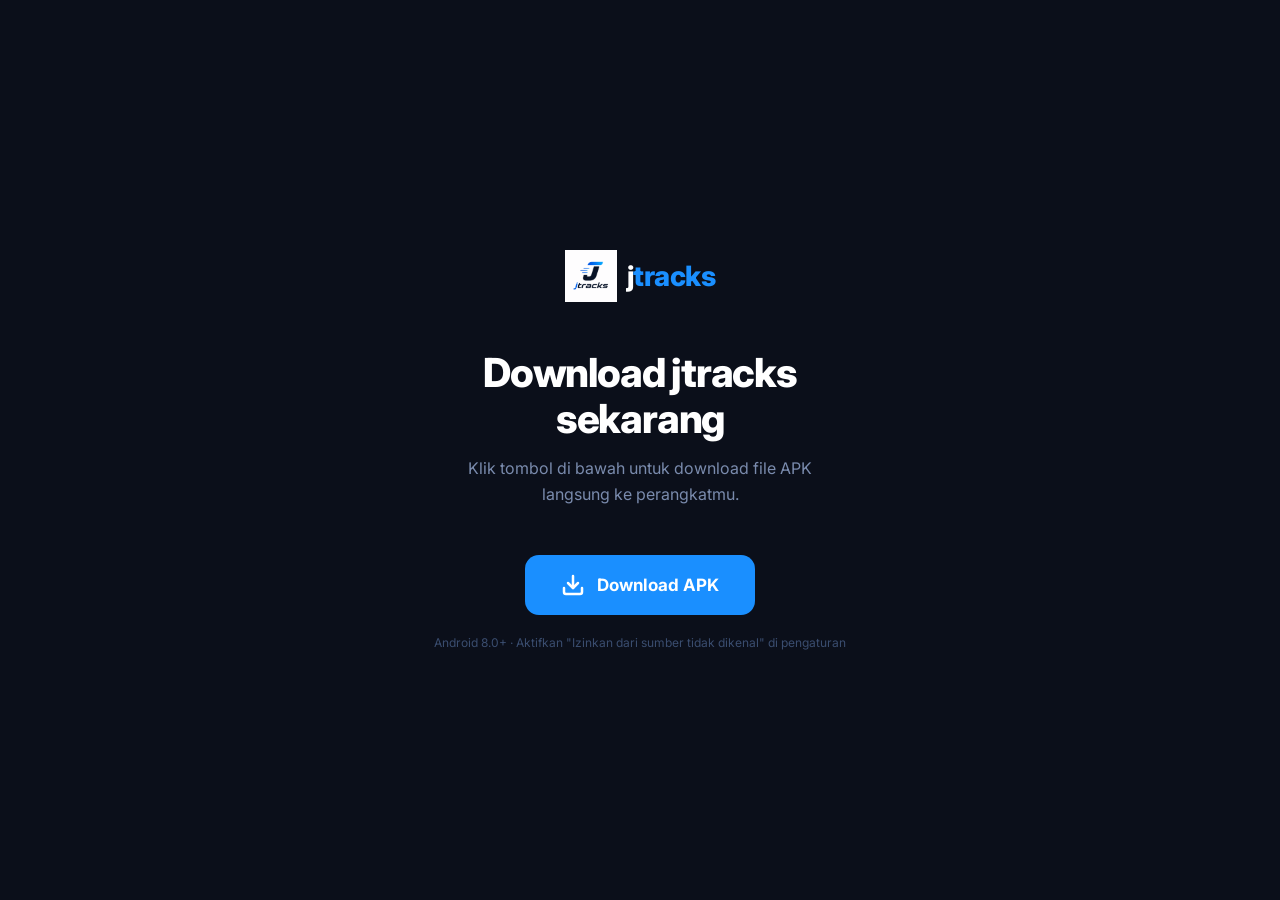
<file: apps/index.html>
<!DOCTYPE html>
<html lang="id">
<head>
  <meta charset="UTF-8" />
  <meta name="viewport" content="width=device-width, initial-scale=1.0"/>
  <title>jtracks – Download App</title>
  <link href="https://fonts.googleapis.com/css2?family=Inter:wght@400;600;700;800&display=swap" rel="stylesheet"/>
  <style>
    * { margin: 0; padding: 0; box-sizing: border-box; }

    body {
      font-family: 'Inter', sans-serif;
      background: #0B0F1A;
      color: #fff;
      min-height: 100vh;
      display: flex;
      flex-direction: column;
      align-items: center;
      justify-content: center;
      padding: 40px 20px;
    }

    .logo {
      display: flex;
      align-items: center;
      gap: 10px;
      margin-bottom: 48px;
    }

    .logo img {
      width: 52px;
      height: 52px;
      object-fit: contain;
    }

    .logo-text {
      font-size: 28px;
      font-weight: 800;
      color: #fff;
      letter-spacing: -0.02em;
    }

    .logo-text span {
      color: #1A8FFF;
    }

    h1 {
      font-size: 40px;
      font-weight: 800;
      text-align: center;
      line-height: 1.15;
      letter-spacing: -0.03em;
      margin-bottom: 14px;
      max-width: 520px;
    }

    p.sub {
      font-size: 16px;
      color: #7A8BAD;
      text-align: center;
      margin-bottom: 48px;
      line-height: 1.6;
      max-width: 400px;
    }

    .btn {
      display: inline-flex;
      align-items: center;
      gap: 12px;
      padding: 18px 36px;
      border-radius: 14px;
      text-decoration: none;
      background: #1A8FFF;
      color: #fff;
      font-size: 17px;
      font-weight: 700;
      cursor: pointer;
      transition: transform 0.15s ease, background 0.15s ease;
    }

    .btn:hover {
      transform: translateY(-3px);
      background: #0A7AE8;
    }

    .btn svg {
      width: 24px;
      height: 24px;
      flex-shrink: 0;
    }

    .note {
      margin-top: 20px;
      font-size: 12px;
      color: #3A4D6F;
      text-align: center;
    }

    @media (max-width: 480px) {
      h1 { font-size: 28px; }
      .btn { width: 100%; justify-content: center; }
    }
  </style>
</head>
<body>

  <div class="logo">
    <img src="jtracks.png" alt="jtracks logo" onerror="this.style.display='none'"/>
    <div class="logo-text">j<span>tracks</span></div>
  </div>

  <h1>Download jtracks<br/>sekarang</h1>
  <p class="sub">Klik tombol di bawah untuk download file APK langsung ke perangkatmu.</p>

  <!-- Ganti href dengan link APK kamu -->
  <a href="jtracks.apk" download class="btn">
    <svg viewBox="0 0 24 24" fill="none" stroke="currentColor" stroke-width="2.5" stroke-linecap="round" stroke-linejoin="round">
      <path d="M21 15v4a2 2 0 0 1-2 2H5a2 2 0 0 1-2-2v-4"/>
      <polyline points="7 10 12 15 17 10"/>
      <line x1="12" y1="15" x2="12" y2="3"/>
    </svg>
    Download APK
  </a>

  <p class="note">Android 8.0+ · Aktifkan "Izinkan dari sumber tidak dikenal" di pengaturan</p>

</body>
</html>
</file>
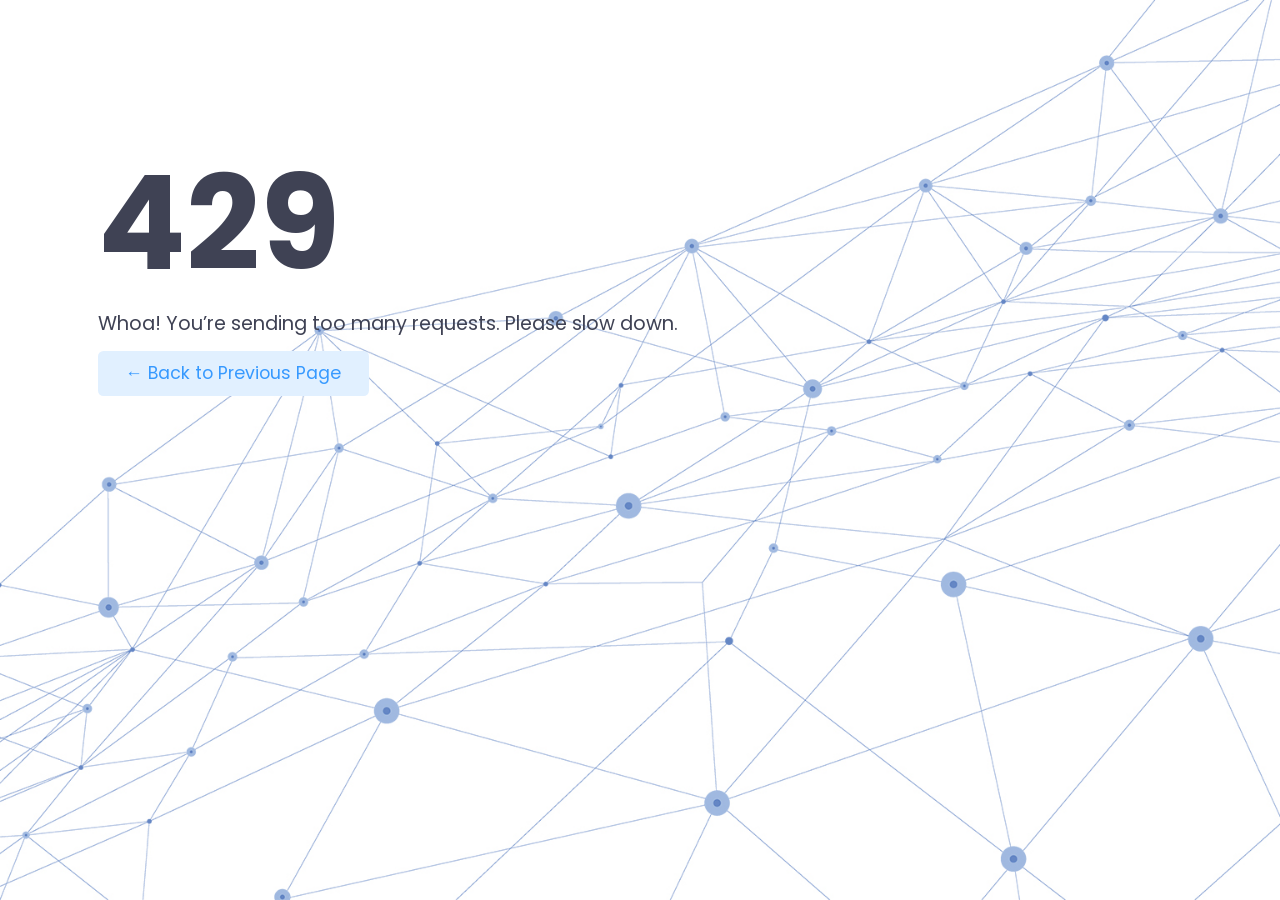
<file: error/429.html>
<!DOCTYPE html>
<html lang="en" >
    <!--begin::Head-->
    <head><base href="../../../">
                <meta charset="utf-8"/>
        <title>CMS JABBAR23 </title>
        <meta name="description" content=""/>
        <meta name="viewport" content="width=device-width, initial-scale=1, shrink-to-fit=no"/>

        <!--begin::Fonts-->
        <link rel="stylesheet" href="https://fonts.googleapis.com/css?family=Poppins:300,400,500,600,700"/>        <!--end::Fonts-->



        <!--begin::Global Theme Styles(used by all pages)-->
                    <link href="../assets/plugins/global/plugins.bundle.css" rel="stylesheet" type="text/css"/>
                    <link href="../assets/plugins/custom/prismjs/prismjs.bundle.css" rel="stylesheet" type="text/css"/>
                    <link href="../assets/css/style.bundle.css" rel="stylesheet" type="text/css"/>
                <!--end::Global Theme Styles-->

        <!--begin::Layout Themes(used by all pages)-->

<link href="../assets/css/themes/layout/header/base/light.css" rel="stylesheet" type="text/css"/>
<link href="../assets/css/themes/layout/header/menu/light.css" rel="stylesheet" type="text/css"/>
<link href="../assets/css/themes/layout/brand/dark.css" rel="stylesheet" type="text/css"/>
<link href="../assets/css/themes/layout/aside/dark.css" rel="stylesheet" type="text/css"/>        <!--end::Layout Themes-->

    <link rel="shortcut icon" href="../assets/media/favicon.ico" />
            </head>
    <!--end::Head-->

    <!--begin::Body-->
    <body  id="kt_body"  class="header-fixed header-mobile-fixed subheader-enabled subheader-fixed aside-enabled aside-fixed aside-minimize-hoverable page-loading"  >

    	<!--begin::Main-->
	<div class="d-flex flex-column flex-root">
		<!--begin::Error-->
<div class="d-flex flex-row-fluid flex-column bgi-size-cover bgi-position-center bgi-no-repeat p-10 p-sm-30" style="background-image: url(../assets/media/error/bg1.jpg);">
	<!--begin::Content-->
	<h1 class="font-weight-boldest text-dark-75 mt-15" style="font-size: 10rem">429</h1>
	<p class="font-size-h3 font-weight-normal">
		Whoa! You’re sending too many requests. Please slow down.
	</p>
	<!--end::Content-->
    <a href="javascript:history.back()" class="font-size-h4 btn btn-light-primary w-25">
  ← Back to Previous Page
</a>
</div>
<!--end::Error-->
	</div>
<!--end::Main-->


        <script>var HOST_URL = "https://preview.keenthemes.com/metronic/theme/html/tools/preview";</script>
        <!--begin::Global Config(global config for global JS scripts)-->
        <script>
            var KTAppSettings = {
    "breakpoints": {
        "sm": 576,
        "md": 768,
        "lg": 992,
        "xl": 1200,
        "xxl": 1400
    },
    "colors": {
        "theme": {
            "base": {
                "white": "#ffffff",
                "primary": "#3699FF",
                "secondary": "#E5EAEE",
                "success": "#1BC5BD",
                "info": "#8950FC",
                "warning": "#FFA800",
                "danger": "#F64E60",
                "light": "#E4E6EF",
                "dark": "#181C32"
            },
            "light": {
                "white": "#ffffff",
                "primary": "#E1F0FF",
                "secondary": "#EBEDF3",
                "success": "#C9F7F5",
                "info": "#EEE5FF",
                "warning": "#FFF4DE",
                "danger": "#FFE2E5",
                "light": "#F3F6F9",
                "dark": "#D6D6E0"
            },
            "inverse": {
                "white": "#ffffff",
                "primary": "#ffffff",
                "secondary": "#3F4254",
                "success": "#ffffff",
                "info": "#ffffff",
                "warning": "#ffffff",
                "danger": "#ffffff",
                "light": "#464E5F",
                "dark": "#ffffff"
            }
        },
        "gray": {
            "gray-100": "#F3F6F9",
            "gray-200": "#EBEDF3",
            "gray-300": "#E4E6EF",
            "gray-400": "#D1D3E0",
            "gray-500": "#B5B5C3",
            "gray-600": "#7E8299",
            "gray-700": "#5E6278",
            "gray-800": "#3F4254",
            "gray-900": "#181C32"
        }
    },
    "font-family": "Poppins"
};
        </script>
        <!--end::Global Config-->

    	<!--begin::Global Theme Bundle(used by all pages)-->
    	    	   <script src="../assets/plugins/global/plugins.bundle.js"></script>
		    	   <script src="../assets/plugins/custom/prismjs/prismjs.bundle.js"></script>
		    	   <script src="../assets/js/scripts.bundle.js"></script>
				<!--end::Global Theme Bundle-->


            </body>
    <!--end::Body-->
</html>
</file>
<file: assets/plugins/custom/prismjs/prismjs.bundle.css>
/**
 * prism.js default theme for JavaScript, CSS and HTML
 * Based on dabblet (http://dabblet.com)
 * @author Lea Verou
 */
code[class*="language-"],
pre[class*="language-"] {
  color: black;
  background: none;
  text-shadow: 0 1px white;
  font-family: Consolas, Monaco, 'Andale Mono', 'Ubuntu Mono', monospace;
  font-size: 1em;
  text-align: left;
  white-space: pre;
  word-spacing: normal;
  word-break: normal;
  word-wrap: normal;
  line-height: 1.5;
  -moz-tab-size: 4;
  -o-tab-size: 4;
  tab-size: 4;
  -webkit-hyphens: none;
  -ms-hyphens: none;
  hyphens: none; }

pre[class*="language-"]::-moz-selection, pre[class*="language-"] ::-moz-selection,
code[class*="language-"]::-moz-selection, code[class*="language-"] ::-moz-selection {
  text-shadow: none;
  background: #b3d4fc; }

pre[class*="language-"]::-moz-selection, pre[class*="language-"] ::-moz-selection, code[class*="language-"]::-moz-selection, code[class*="language-"] ::-moz-selection {
  text-shadow: none;
  background: #b3d4fc; }

pre[class*="language-"]::selection, pre[class*="language-"] ::selection,
code[class*="language-"]::selection, code[class*="language-"] ::selection {
  text-shadow: none;
  background: #b3d4fc; }

@media print {
  code[class*="language-"],
  pre[class*="language-"] {
    text-shadow: none; } }

/* Code blocks */
pre[class*="language-"] {
  padding: 1em;
  margin: .5em 0;
  overflow: auto; }

:not(pre) > code[class*="language-"],
pre[class*="language-"] {
  background: #f5f2f0; }

/* Inline code */
:not(pre) > code[class*="language-"] {
  padding: .1em;
  border-radius: .3em;
  white-space: normal; }

.token.comment,
.token.prolog,
.token.doctype,
.token.cdata {
  color: slategray; }

.token.punctuation {
  color: #999; }

.token.namespace {
  opacity: .7; }

.token.property,
.token.tag,
.token.boolean,
.token.number,
.token.constant,
.token.symbol,
.token.deleted {
  color: #905; }

.token.selector,
.token.attr-name,
.token.string,
.token.char,
.token.builtin,
.token.inserted {
  color: #690; }

.token.operator,
.token.entity,
.token.url,
.language-css .token.string,
.style .token.string {
  color: #9a6e3a;
  background: rgba(255, 255, 255, 0.5); }

.token.atrule,
.token.attr-value,
.token.keyword {
  color: #07a; }

.token.function,
.token.class-name {
  color: #DD4A68; }

.token.regex,
.token.important,
.token.variable {
  color: #e90; }

.token.important,
.token.bold {
  font-weight: bold; }

.token.italic {
  font-style: italic; }

.token.entity {
  cursor: help; }
</file>
<file: assets/css/themes/layout/header/base/light.css>
@media (min-width: 992px) {
  .header {
    background-color: #ffffff; }
    .header-fixed .header {
      -webkit-box-shadow: 0px 0px 40px 0px rgba(82, 63, 105, 0.1);
      box-shadow: 0px 0px 40px 0px rgba(82, 63, 105, 0.1); }
    .header .header-menu .menu-nav > .menu-item > .menu-link {
      border-radius: 4px; }
      .header .header-menu .menu-nav > .menu-item > .menu-link .menu-text {
        color: #6c7293;
        font-weight: 500; }
      .header .header-menu .menu-nav > .menu-item > .menu-link .menu-arrow {
        color: #6c7293; }
      .header .header-menu .menu-nav > .menu-item > .menu-link .menu-icon {
        color: #6c7293; }
      .header .header-menu .menu-nav > .menu-item > .menu-link svg g [fill] {
        -webkit-transition: fill 0.3s ease;
        transition: fill 0.3s ease;
        fill: #6c7293; }
      .header .header-menu .menu-nav > .menu-item > .menu-link svg:hover g [fill] {
        -webkit-transition: fill 0.3s ease;
        transition: fill 0.3s ease; }
    .header .header-menu .menu-nav > .menu-item.menu-item-here > .menu-link, .header .header-menu .menu-nav > .menu-item.menu-item-active > .menu-link {
      background-color: rgba(77, 89, 149, 0.06); }
      .header .header-menu .menu-nav > .menu-item.menu-item-here > .menu-link .menu-text, .header .header-menu .menu-nav > .menu-item.menu-item-active > .menu-link .menu-text {
        color: #3699FF; }
      .header .header-menu .menu-nav > .menu-item.menu-item-here > .menu-link .menu-arrow, .header .header-menu .menu-nav > .menu-item.menu-item-active > .menu-link .menu-arrow {
        color: #3699FF; }
      .header .header-menu .menu-nav > .menu-item.menu-item-here > .menu-link .menu-icon, .header .header-menu .menu-nav > .menu-item.menu-item-active > .menu-link .menu-icon {
        color: #3699FF; }
      .header .header-menu .menu-nav > .menu-item.menu-item-here > .menu-link svg g [fill], .header .header-menu .menu-nav > .menu-item.menu-item-active > .menu-link svg g [fill] {
        -webkit-transition: fill 0.3s ease;
        transition: fill 0.3s ease;
        fill: #3699FF; }
      .header .header-menu .menu-nav > .menu-item.menu-item-here > .menu-link svg:hover g [fill], .header .header-menu .menu-nav > .menu-item.menu-item-active > .menu-link svg:hover g [fill] {
        -webkit-transition: fill 0.3s ease;
        transition: fill 0.3s ease; }
    .header .header-menu .menu-nav > .menu-item:hover:not(.menu-item-here):not(.menu-item-active) > .menu-link, .header .header-menu .menu-nav > .menu-item.menu-item-hover:not(.menu-item-here):not(.menu-item-active) > .menu-link {
      background-color: rgba(77, 89, 149, 0.06); }
      .header .header-menu .menu-nav > .menu-item:hover:not(.menu-item-here):not(.menu-item-active) > .menu-link .menu-text, .header .header-menu .menu-nav > .menu-item.menu-item-hover:not(.menu-item-here):not(.menu-item-active) > .menu-link .menu-text {
        color: #3699FF; }
      .header .header-menu .menu-nav > .menu-item:hover:not(.menu-item-here):not(.menu-item-active) > .menu-link .menu-hor-arrow, .header .header-menu .menu-nav > .menu-item.menu-item-hover:not(.menu-item-here):not(.menu-item-active) > .menu-link .menu-hor-arrow {
        color: #3699FF; }
      .header .header-menu .menu-nav > .menu-item:hover:not(.menu-item-here):not(.menu-item-active) > .menu-link .menu-icon, .header .header-menu .menu-nav > .menu-item.menu-item-hover:not(.menu-item-here):not(.menu-item-active) > .menu-link .menu-icon {
        color: #3699FF; }
      .header .header-menu .menu-nav > .menu-item:hover:not(.menu-item-here):not(.menu-item-active) > .menu-link svg g [fill], .header .header-menu .menu-nav > .menu-item.menu-item-hover:not(.menu-item-here):not(.menu-item-active) > .menu-link svg g [fill] {
        -webkit-transition: fill 0.3s ease;
        transition: fill 0.3s ease;
        fill: #3699FF; }
      .header .header-menu .menu-nav > .menu-item:hover:not(.menu-item-here):not(.menu-item-active) > .menu-link svg:hover g [fill], .header .header-menu .menu-nav > .menu-item.menu-item-hover:not(.menu-item-here):not(.menu-item-active) > .menu-link svg:hover g [fill] {
        -webkit-transition: fill 0.3s ease;
        transition: fill 0.3s ease; } }

@media (max-width: 991.98px) {
  .topbar {
    background-color: #ffffff;
    -webkit-box-shadow: none;
    box-shadow: none; }
    .topbar-mobile-on .topbar {
      -webkit-box-shadow: 0px 0px 40px 0px rgba(82, 63, 105, 0.2);
      box-shadow: 0px 0px 40px 0px rgba(82, 63, 105, 0.2);
      border-top: 1px solid #eff0f6; } }
</file>
<file: assets/css/themes/layout/header/menu/light.css>
@media (min-width: 992px) {
  .header-menu .menu-nav > .menu-item > .menu-link {
    background-color: none; }
    .header-menu .menu-nav > .menu-item > .menu-link .menu-icon.svg-icon svg g [fill] {
      -webkit-transition: fill 0.3s ease;
      transition: fill 0.3s ease; }
    .header-menu .menu-nav > .menu-item > .menu-link .menu-icon.svg-icon svg:hover g [fill] {
      -webkit-transition: fill 0.3s ease;
      transition: fill 0.3s ease; }
    .header-menu .menu-nav > .menu-item > .menu-link .menu-bullet.menu-bullet-dot > span {
      background-color: #B5B5C3; }
    .header-menu .menu-nav > .menu-item > .menu-link .menu-bullet.menu-bullet-line > span {
      background-color: #B5B5C3; }
    .header-menu .menu-nav > .menu-item > .menu-link .menu-text {
      color: #3F4254; }
    .header-menu .menu-nav > .menu-item > .menu-link .menu-arrow {
      color: #B5B5C3; }
  .header-menu .menu-nav > .menu-item.menu-item-active > .menu-link {
    background-color: none; }
    .header-menu .menu-nav > .menu-item.menu-item-active > .menu-link .menu-icon.svg-icon svg g [fill] {
      -webkit-transition: fill 0.3s ease;
      transition: fill 0.3s ease; }
    .header-menu .menu-nav > .menu-item.menu-item-active > .menu-link .menu-icon.svg-icon svg:hover g [fill] {
      -webkit-transition: fill 0.3s ease;
      transition: fill 0.3s ease; }
    .header-menu .menu-nav > .menu-item.menu-item-active > .menu-link .menu-bullet.menu-bullet-dot > span {
      background-color: #3699FF; }
    .header-menu .menu-nav > .menu-item.menu-item-active > .menu-link .menu-bullet.menu-bullet-line > span {
      background-color: #3699FF; }
    .header-menu .menu-nav > .menu-item.menu-item-active > .menu-link .menu-text {
      color: #3699FF; }
    .header-menu .menu-nav > .menu-item.menu-item-active > .menu-link > .menu-arrow {
      color: #3699FF; }
  .header-menu .menu-nav > .menu-item.menu-item-here > .menu-link {
    background-color: none; }
    .header-menu .menu-nav > .menu-item.menu-item-here > .menu-link .menu-icon.svg-icon svg g [fill] {
      -webkit-transition: fill 0.3s ease;
      transition: fill 0.3s ease; }
    .header-menu .menu-nav > .menu-item.menu-item-here > .menu-link .menu-icon.svg-icon svg:hover g [fill] {
      -webkit-transition: fill 0.3s ease;
      transition: fill 0.3s ease; }
    .header-menu .menu-nav > .menu-item.menu-item-here > .menu-link .menu-bullet.menu-bullet-dot > span {
      background-color: #3699FF; }
    .header-menu .menu-nav > .menu-item.menu-item-here > .menu-link .menu-bullet.menu-bullet-line > span {
      background-color: #3699FF; }
    .header-menu .menu-nav > .menu-item.menu-item-here > .menu-link .menu-text {
      color: #3699FF; }
    .header-menu .menu-nav > .menu-item.menu-item-here > .menu-link > .menu-arrow {
      color: #3699FF; }
  .header-menu .menu-nav > .menu-item:hover:not(.menu-item-here):not(.menu-item-active) > .menu-link, .header-menu .menu-nav > .menu-item.menu-item-hover:not(.menu-item-here):not(.menu-item-active) > .menu-link {
    background-color: none; }
    .header-menu .menu-nav > .menu-item:hover:not(.menu-item-here):not(.menu-item-active) > .menu-link .menu-icon.svg-icon svg g [fill], .header-menu .menu-nav > .menu-item.menu-item-hover:not(.menu-item-here):not(.menu-item-active) > .menu-link .menu-icon.svg-icon svg g [fill] {
      -webkit-transition: fill 0.3s ease;
      transition: fill 0.3s ease; }
    .header-menu .menu-nav > .menu-item:hover:not(.menu-item-here):not(.menu-item-active) > .menu-link .menu-icon.svg-icon svg:hover g [fill], .header-menu .menu-nav > .menu-item.menu-item-hover:not(.menu-item-here):not(.menu-item-active) > .menu-link .menu-icon.svg-icon svg:hover g [fill] {
      -webkit-transition: fill 0.3s ease;
      transition: fill 0.3s ease; }
    .header-menu .menu-nav > .menu-item:hover:not(.menu-item-here):not(.menu-item-active) > .menu-link .menu-bullet.menu-bullet-dot > span, .header-menu .menu-nav > .menu-item.menu-item-hover:not(.menu-item-here):not(.menu-item-active) > .menu-link .menu-bullet.menu-bullet-dot > span {
      background-color: #3699FF; }
    .header-menu .menu-nav > .menu-item:hover:not(.menu-item-here):not(.menu-item-active) > .menu-link .menu-bullet.menu-bullet-line > span, .header-menu .menu-nav > .menu-item.menu-item-hover:not(.menu-item-here):not(.menu-item-active) > .menu-link .menu-bullet.menu-bullet-line > span {
      background-color: #3699FF; }
    .header-menu .menu-nav > .menu-item:hover:not(.menu-item-here):not(.menu-item-active) > .menu-link .menu-text, .header-menu .menu-nav > .menu-item.menu-item-hover:not(.menu-item-here):not(.menu-item-active) > .menu-link .menu-text {
      color: #3699FF; }
    .header-menu .menu-nav > .menu-item:hover:not(.menu-item-here):not(.menu-item-active) > .menu-link > .menu-arrow, .header-menu .menu-nav > .menu-item.menu-item-hover:not(.menu-item-here):not(.menu-item-active) > .menu-link > .menu-arrow {
      color: #3699FF; }
  .header-menu .menu-nav > .menu-item .menu-submenu {
    background-color: #ffffff;
    -webkit-box-shadow: 0px 15px 50px 0px rgba(82, 63, 105, 0.15);
    box-shadow: 0px 15px 50px 0px rgba(82, 63, 105, 0.15); }
    .header-menu .menu-nav > .menu-item .menu-submenu > .menu-subnav > .menu-item > .menu-link .menu-icon {
      color: #B5B5C3; }
      .header-menu .menu-nav > .menu-item .menu-submenu > .menu-subnav > .menu-item > .menu-link .menu-icon.svg-icon svg g [fill] {
        -webkit-transition: fill 0.3s ease;
        transition: fill 0.3s ease;
        fill: #B5B5C3; }
      .header-menu .menu-nav > .menu-item .menu-submenu > .menu-subnav > .menu-item > .menu-link .menu-icon.svg-icon svg:hover g [fill] {
        -webkit-transition: fill 0.3s ease;
        transition: fill 0.3s ease; }
    .header-menu .menu-nav > .menu-item .menu-submenu > .menu-subnav > .menu-item > .menu-link .menu-bullet.menu-bullet-dot > span {
      background-color: #B5B5C3; }
    .header-menu .menu-nav > .menu-item .menu-submenu > .menu-subnav > .menu-item > .menu-link .menu-bullet.menu-bullet-line > span {
      background-color: #B5B5C3; }
    .header-menu .menu-nav > .menu-item .menu-submenu > .menu-subnav > .menu-item > .menu-link .menu-text {
      color: #3F4254; }
    .header-menu .menu-nav > .menu-item .menu-submenu > .menu-subnav > .menu-item > .menu-link .menu-arrow {
      color: #B5B5C3; }
    .header-menu .menu-nav > .menu-item .menu-submenu > .menu-subnav > .menu-item.menu-item-active > .menu-link {
      background-color: #F3F6F9; }
      .header-menu .menu-nav > .menu-item .menu-submenu > .menu-subnav > .menu-item.menu-item-active > .menu-link .menu-icon {
        color: #3699FF; }
        .header-menu .menu-nav > .menu-item .menu-submenu > .menu-subnav > .menu-item.menu-item-active > .menu-link .menu-icon.svg-icon svg g [fill] {
          -webkit-transition: fill 0.3s ease;
          transition: fill 0.3s ease;
          fill: #3699FF; }
        .header-menu .menu-nav > .menu-item .menu-submenu > .menu-subnav > .menu-item.menu-item-active > .menu-link .menu-icon.svg-icon svg:hover g [fill] {
          -webkit-transition: fill 0.3s ease;
          transition: fill 0.3s ease; }
      .header-menu .menu-nav > .menu-item .menu-submenu > .menu-subnav > .menu-item.menu-item-active > .menu-link .menu-bullet.menu-bullet-dot > span {
        background-color: #3699FF; }
      .header-menu .menu-nav > .menu-item .menu-submenu > .menu-subnav > .menu-item.menu-item-active > .menu-link .menu-bullet.menu-bullet-line > span {
        background-color: #3699FF; }
      .header-menu .menu-nav > .menu-item .menu-submenu > .menu-subnav > .menu-item.menu-item-active > .menu-link .menu-text {
        color: #3699FF; }
      .header-menu .menu-nav > .menu-item .menu-submenu > .menu-subnav > .menu-item.menu-item-active > .menu-link > .menu-arrow {
        color: #3699FF; }
    .header-menu .menu-nav > .menu-item .menu-submenu > .menu-subnav > .menu-item.menu-item-here > .menu-link {
      background-color: #F3F6F9; }
      .header-menu .menu-nav > .menu-item .menu-submenu > .menu-subnav > .menu-item.menu-item-here > .menu-link .menu-icon {
        color: #3699FF; }
        .header-menu .menu-nav > .menu-item .menu-submenu > .menu-subnav > .menu-item.menu-item-here > .menu-link .menu-icon.svg-icon svg g [fill] {
          -webkit-transition: fill 0.3s ease;
          transition: fill 0.3s ease;
          fill: #3699FF; }
        .header-menu .menu-nav > .menu-item .menu-submenu > .menu-subnav > .menu-item.menu-item-here > .menu-link .menu-icon.svg-icon svg:hover g [fill] {
          -webkit-transition: fill 0.3s ease;
          transition: fill 0.3s ease; }
      .header-menu .menu-nav > .menu-item .menu-submenu > .menu-subnav > .menu-item.menu-item-here > .menu-link .menu-bullet.menu-bullet-dot > span {
        background-color: #3699FF; }
      .header-menu .menu-nav > .menu-item .menu-submenu > .menu-subnav > .menu-item.menu-item-here > .menu-link .menu-bullet.menu-bullet-line > span {
        background-color: #3699FF; }
      .header-menu .menu-nav > .menu-item .menu-submenu > .menu-subnav > .menu-item.menu-item-here > .menu-link .menu-text {
        color: #3699FF; }
      .header-menu .menu-nav > .menu-item .menu-submenu > .menu-subnav > .menu-item.menu-item-here > .menu-link > .menu-arrow {
        color: #3699FF; }
    .header-menu .menu-nav > .menu-item .menu-submenu > .menu-subnav > .menu-item:hover:not(.menu-item-here):not(.menu-item-active) > .menu-link, .header-menu .menu-nav > .menu-item .menu-submenu > .menu-subnav > .menu-item.menu-item-hover:not(.menu-item-here):not(.menu-item-active) > .menu-link {
      background-color: #F3F6F9; }
      .header-menu .menu-nav > .menu-item .menu-submenu > .menu-subnav > .menu-item:hover:not(.menu-item-here):not(.menu-item-active) > .menu-link .menu-icon, .header-menu .menu-nav > .menu-item .menu-submenu > .menu-subnav > .menu-item.menu-item-hover:not(.menu-item-here):not(.menu-item-active) > .menu-link .menu-icon {
        color: #3699FF; }
        .header-menu .menu-nav > .menu-item .menu-submenu > .menu-subnav > .menu-item:hover:not(.menu-item-here):not(.menu-item-active) > .menu-link .menu-icon.svg-icon svg g [fill], .header-menu .menu-nav > .menu-item .menu-submenu > .menu-subnav > .menu-item.menu-item-hover:not(.menu-item-here):not(.menu-item-active) > .menu-link .menu-icon.svg-icon svg g [fill] {
          -webkit-transition: fill 0.3s ease;
          transition: fill 0.3s ease;
          fill: #3699FF; }
        .header-menu .menu-nav > .menu-item .menu-submenu > .menu-subnav > .menu-item:hover:not(.menu-item-here):not(.menu-item-active) > .menu-link .menu-icon.svg-icon svg:hover g [fill], .header-menu .menu-nav > .menu-item .menu-submenu > .menu-subnav > .menu-item.menu-item-hover:not(.menu-item-here):not(.menu-item-active) > .menu-link .menu-icon.svg-icon svg:hover g [fill] {
          -webkit-transition: fill 0.3s ease;
          transition: fill 0.3s ease; }
      .header-menu .menu-nav > .menu-item .menu-submenu > .menu-subnav > .menu-item:hover:not(.menu-item-here):not(.menu-item-active) > .menu-link .menu-bullet.menu-bullet-dot > span, .header-menu .menu-nav > .menu-item .menu-submenu > .menu-subnav > .menu-item.menu-item-hover:not(.menu-item-here):not(.menu-item-active) > .menu-link .menu-bullet.menu-bullet-dot > span {
        background-color: #3699FF; }
      .header-menu .menu-nav > .menu-item .menu-submenu > .menu-subnav > .menu-item:hover:not(.menu-item-here):not(.menu-item-active) > .menu-link .menu-bullet.menu-bullet-line > span, .header-menu .menu-nav > .menu-item .menu-submenu > .menu-subnav > .menu-item.menu-item-hover:not(.menu-item-here):not(.menu-item-active) > .menu-link .menu-bullet.menu-bullet-line > span {
        background-color: #3699FF; }
      .header-menu .menu-nav > .menu-item .menu-submenu > .menu-subnav > .menu-item:hover:not(.menu-item-here):not(.menu-item-active) > .menu-link .menu-text, .header-menu .menu-nav > .menu-item .menu-submenu > .menu-subnav > .menu-item.menu-item-hover:not(.menu-item-here):not(.menu-item-active) > .menu-link .menu-text {
        color: #3699FF; }
      .header-menu .menu-nav > .menu-item .menu-submenu > .menu-subnav > .menu-item:hover:not(.menu-item-here):not(.menu-item-active) > .menu-link > .menu-arrow, .header-menu .menu-nav > .menu-item .menu-submenu > .menu-subnav > .menu-item.menu-item-hover:not(.menu-item-here):not(.menu-item-active) > .menu-link > .menu-arrow {
        color: #3699FF; }
    .header-menu .menu-nav > .menu-item .menu-submenu > .menu-subnav .menu-content > .menu-item {
      border-right: 1px solid #EBEDF3; }
    .header-menu .menu-nav > .menu-item .menu-submenu > .menu-subnav .menu-content .menu-heading > .menu-text {
      color: #181C32; }
    .header-menu .menu-nav > .menu-item .menu-submenu > .menu-subnav .menu-content .menu-heading > .menu-icon {
      color: #B5B5C3; }
    .header-menu .menu-nav > .menu-item .menu-submenu > .menu-subnav .menu-content .menu-inner > .menu-item > .menu-link .menu-icon {
      color: #B5B5C3; }
      .header-menu .menu-nav > .menu-item .menu-submenu > .menu-subnav .menu-content .menu-inner > .menu-item > .menu-link .menu-icon.svg-icon svg g [fill] {
        -webkit-transition: fill 0.3s ease;
        transition: fill 0.3s ease;
        fill: #B5B5C3; }
      .header-menu .menu-nav > .menu-item .menu-submenu > .menu-subnav .menu-content .menu-inner > .menu-item > .menu-link .menu-icon.svg-icon svg:hover g [fill] {
        -webkit-transition: fill 0.3s ease;
        transition: fill 0.3s ease; }
    .header-menu .menu-nav > .menu-item .menu-submenu > .menu-subnav .menu-content .menu-inner > .menu-item > .menu-link .menu-bullet.menu-bullet-dot > span {
      background-color: #B5B5C3; }
    .header-menu .menu-nav > .menu-item .menu-submenu > .menu-subnav .menu-content .menu-inner > .menu-item > .menu-link .menu-bullet.menu-bullet-line > span {
      background-color: #B5B5C3; }
    .header-menu .menu-nav > .menu-item .menu-submenu > .menu-subnav .menu-content .menu-inner > .menu-item > .menu-link .menu-text {
      color: #3F4254; }
    .header-menu .menu-nav > .menu-item .menu-submenu > .menu-subnav .menu-content .menu-inner > .menu-item > .menu-link .menu-arrow {
      color: #B5B5C3; }
    .header-menu .menu-nav > .menu-item .menu-submenu > .menu-subnav .menu-content .menu-inner > .menu-item.menu-item-active > .menu-link {
      background-color: #F3F6F9; }
      .header-menu .menu-nav > .menu-item .menu-submenu > .menu-subnav .menu-content .menu-inner > .menu-item.menu-item-active > .menu-link .menu-icon {
        color: #3699FF; }
        .header-menu .menu-nav > .menu-item .menu-submenu > .menu-subnav .menu-content .menu-inner > .menu-item.menu-item-active > .menu-link .menu-icon.svg-icon svg g [fill] {
          -webkit-transition: fill 0.3s ease;
          transition: fill 0.3s ease;
          fill: #3699FF; }
        .header-menu .menu-nav > .menu-item .menu-submenu > .menu-subnav .menu-content .menu-inner > .menu-item.menu-item-active > .menu-link .menu-icon.svg-icon svg:hover g [fill] {
          -webkit-transition: fill 0.3s ease;
          transition: fill 0.3s ease; }
      .header-menu .menu-nav > .menu-item .menu-submenu > .menu-subnav .menu-content .menu-inner > .menu-item.menu-item-active > .menu-link .menu-bullet.menu-bullet-dot > span {
        background-color: #3699FF; }
      .header-menu .menu-nav > .menu-item .menu-submenu > .menu-subnav .menu-content .menu-inner > .menu-item.menu-item-active > .menu-link .menu-bullet.menu-bullet-line > span {
        background-color: #3699FF; }
      .header-menu .menu-nav > .menu-item .menu-submenu > .menu-subnav .menu-content .menu-inner > .menu-item.menu-item-active > .menu-link .menu-text {
        color: #3699FF; }
      .header-menu .menu-nav > .menu-item .menu-submenu > .menu-subnav .menu-content .menu-inner > .menu-item.menu-item-active > .menu-link > .menu-arrow {
        color: #3699FF; }
    .header-menu .menu-nav > .menu-item .menu-submenu > .menu-subnav .menu-content .menu-inner > .menu-item.menu-item-here > .menu-link {
      background-color: #F3F6F9; }
      .header-menu .menu-nav > .menu-item .menu-submenu > .menu-subnav .menu-content .menu-inner > .menu-item.menu-item-here > .menu-link .menu-icon {
        color: #3699FF; }
        .header-menu .menu-nav > .menu-item .menu-submenu > .menu-subnav .menu-content .menu-inner > .menu-item.menu-item-here > .menu-link .menu-icon.svg-icon svg g [fill] {
          -webkit-transition: fill 0.3s ease;
          transition: fill 0.3s ease;
          fill: #3699FF; }
        .header-menu .menu-nav > .menu-item .menu-submenu > .menu-subnav .menu-content .menu-inner > .menu-item.menu-item-here > .menu-link .menu-icon.svg-icon svg:hover g [fill] {
          -webkit-transition: fill 0.3s ease;
          transition: fill 0.3s ease; }
      .header-menu .menu-nav > .menu-item .menu-submenu > .menu-subnav .menu-content .menu-inner > .menu-item.menu-item-here > .menu-link .menu-bullet.menu-bullet-dot > span {
        background-color: #3699FF; }
      .header-menu .menu-nav > .menu-item .menu-submenu > .menu-subnav .menu-content .menu-inner > .menu-item.menu-item-here > .menu-link .menu-bullet.menu-bullet-line > span {
        background-color: #3699FF; }
      .header-menu .menu-nav > .menu-item .menu-submenu > .menu-subnav .menu-content .menu-inner > .menu-item.menu-item-here > .menu-link .menu-text {
        color: #3699FF; }
      .header-menu .menu-nav > .menu-item .menu-submenu > .menu-subnav .menu-content .menu-inner > .menu-item.menu-item-here > .menu-link > .menu-arrow {
        color: #3699FF; }
    .header-menu .menu-nav > .menu-item .menu-submenu > .menu-subnav .menu-content .menu-inner > .menu-item:hover:not(.menu-item-here):not(.menu-item-active) > .menu-link, .header-menu .menu-nav > .menu-item .menu-submenu > .menu-subnav .menu-content .menu-inner > .menu-item.menu-item-hover:not(.menu-item-here):not(.menu-item-active) > .menu-link {
      background-color: #F3F6F9; }
      .header-menu .menu-nav > .menu-item .menu-submenu > .menu-subnav .menu-content .menu-inner > .menu-item:hover:not(.menu-item-here):not(.menu-item-active) > .menu-link .menu-icon, .header-menu .menu-nav > .menu-item .menu-submenu > .menu-subnav .menu-content .menu-inner > .menu-item.menu-item-hover:not(.menu-item-here):not(.menu-item-active) > .menu-link .menu-icon {
        color: #3699FF; }
        .header-menu .menu-nav > .menu-item .menu-submenu > .menu-subnav .menu-content .menu-inner > .menu-item:hover:not(.menu-item-here):not(.menu-item-active) > .menu-link .menu-icon.svg-icon svg g [fill], .header-menu .menu-nav > .menu-item .menu-submenu > .menu-subnav .menu-content .menu-inner > .menu-item.menu-item-hover:not(.menu-item-here):not(.menu-item-active) > .menu-link .menu-icon.svg-icon svg g [fill] {
          -webkit-transition: fill 0.3s ease;
          transition: fill 0.3s ease;
          fill: #3699FF; }
        .header-menu .menu-nav > .menu-item .menu-submenu > .menu-subnav .menu-content .menu-inner > .menu-item:hover:not(.menu-item-here):not(.menu-item-active) > .menu-link .menu-icon.svg-icon svg:hover g [fill], .header-menu .menu-nav > .menu-item .menu-submenu > .menu-subnav .menu-content .menu-inner > .menu-item.menu-item-hover:not(.menu-item-here):not(.menu-item-active) > .menu-link .menu-icon.svg-icon svg:hover g [fill] {
          -webkit-transition: fill 0.3s ease;
          transition: fill 0.3s ease; }
      .header-menu .menu-nav > .menu-item .menu-submenu > .menu-subnav .menu-content .menu-inner > .menu-item:hover:not(.menu-item-here):not(.menu-item-active) > .menu-link .menu-bullet.menu-bullet-dot > span, .header-menu .menu-nav > .menu-item .menu-submenu > .menu-subnav .menu-content .menu-inner > .menu-item.menu-item-hover:not(.menu-item-here):not(.menu-item-active) > .menu-link .menu-bullet.menu-bullet-dot > span {
        background-color: #3699FF; }
      .header-menu .menu-nav > .menu-item .menu-submenu > .menu-subnav .menu-content .menu-inner > .menu-item:hover:not(.menu-item-here):not(.menu-item-active) > .menu-link .menu-bullet.menu-bullet-line > span, .header-menu .menu-nav > .menu-item .menu-submenu > .menu-subnav .menu-content .menu-inner > .menu-item.menu-item-hover:not(.menu-item-here):not(.menu-item-active) > .menu-link .menu-bullet.menu-bullet-line > span {
        background-color: #3699FF; }
      .header-menu .menu-nav > .menu-item .menu-submenu > .menu-subnav .menu-content .menu-inner > .menu-item:hover:not(.menu-item-here):not(.menu-item-active) > .menu-link .menu-text, .header-menu .menu-nav > .menu-item .menu-submenu > .menu-subnav .menu-content .menu-inner > .menu-item.menu-item-hover:not(.menu-item-here):not(.menu-item-active) > .menu-link .menu-text {
        color: #3699FF; }
      .header-menu .menu-nav > .menu-item .menu-submenu > .menu-subnav .menu-content .menu-inner > .menu-item:hover:not(.menu-item-here):not(.menu-item-active) > .menu-link > .menu-arrow, .header-menu .menu-nav > .menu-item .menu-submenu > .menu-subnav .menu-content .menu-inner > .menu-item.menu-item-hover:not(.menu-item-here):not(.menu-item-active) > .menu-link > .menu-arrow {
        color: #3699FF; } }

@media (max-width: 991.98px) {
  .header-menu-mobile {
    background-color: #ffffff ; }
    .header-menu-mobile .menu-nav > .menu-item > .menu-heading .menu-text,
    .header-menu-mobile .menu-nav > .menu-item > .menu-link .menu-text {
      color: #3F4254 ; }
    .header-menu-mobile .menu-nav > .menu-item > .menu-heading .menu-icon,
    .header-menu-mobile .menu-nav > .menu-item > .menu-link .menu-icon {
      color: #B5B5C3 ; }
      .header-menu-mobile .menu-nav > .menu-item > .menu-heading .menu-icon.svg-icon svg g [fill],
      .header-menu-mobile .menu-nav > .menu-item > .menu-link .menu-icon.svg-icon svg g [fill] {
        -webkit-transition: fill 0.3s ease;
        transition: fill 0.3s ease;
        fill: #B5B5C3; }
      .header-menu-mobile .menu-nav > .menu-item > .menu-heading .menu-icon.svg-icon svg:hover g [fill],
      .header-menu-mobile .menu-nav > .menu-item > .menu-link .menu-icon.svg-icon svg:hover g [fill] {
        -webkit-transition: fill 0.3s ease;
        transition: fill 0.3s ease; }
    .header-menu-mobile .menu-nav > .menu-item > .menu-heading .menu-bullet.menu-bullet-dot > span,
    .header-menu-mobile .menu-nav > .menu-item > .menu-link .menu-bullet.menu-bullet-dot > span {
      background-color: #B5B5C3 ; }
    .header-menu-mobile .menu-nav > .menu-item > .menu-heading .menu-bullet.menu-bullet-line > span,
    .header-menu-mobile .menu-nav > .menu-item > .menu-link .menu-bullet.menu-bullet-line > span {
      background-color: #B5B5C3 ; }
    .header-menu-mobile .menu-nav > .menu-item > .menu-heading .menu-arrow,
    .header-menu-mobile .menu-nav > .menu-item > .menu-link .menu-arrow {
      color: #B5B5C3 ; }
    .header-menu-mobile .menu-nav > .menu-item.menu-item-open {
      -webkit-transition: background-color 0.3s;
      transition: background-color 0.3s; }
      .header-menu-mobile .menu-nav > .menu-item.menu-item-open > .menu-heading,
      .header-menu-mobile .menu-nav > .menu-item.menu-item-open > .menu-link {
        background-color: #F3F6F9 ; }
        .header-menu-mobile .menu-nav > .menu-item.menu-item-open > .menu-heading .menu-text,
        .header-menu-mobile .menu-nav > .menu-item.menu-item-open > .menu-link .menu-text {
          color: #3699FF ; }
        .header-menu-mobile .menu-nav > .menu-item.menu-item-open > .menu-heading .menu-icon,
        .header-menu-mobile .menu-nav > .menu-item.menu-item-open > .menu-link .menu-icon {
          color: #3699FF ; }
          .header-menu-mobile .menu-nav > .menu-item.menu-item-open > .menu-heading .menu-icon.svg-icon svg g [fill],
          .header-menu-mobile .menu-nav > .menu-item.menu-item-open > .menu-link .menu-icon.svg-icon svg g [fill] {
            -webkit-transition: fill 0.3s ease;
            transition: fill 0.3s ease;
            fill: #3699FF; }
          .header-menu-mobile .menu-nav > .menu-item.menu-item-open > .menu-heading .menu-icon.svg-icon svg:hover g [fill],
          .header-menu-mobile .menu-nav > .menu-item.menu-item-open > .menu-link .menu-icon.svg-icon svg:hover g [fill] {
            -webkit-transition: fill 0.3s ease;
            transition: fill 0.3s ease; }
        .header-menu-mobile .menu-nav > .menu-item.menu-item-open > .menu-heading .menu-bullet.menu-bullet-dot > span,
        .header-menu-mobile .menu-nav > .menu-item.menu-item-open > .menu-link .menu-bullet.menu-bullet-dot > span {
          background-color: #3699FF ; }
        .header-menu-mobile .menu-nav > .menu-item.menu-item-open > .menu-heading .menu-bullet.menu-bullet-line > span,
        .header-menu-mobile .menu-nav > .menu-item.menu-item-open > .menu-link .menu-bullet.menu-bullet-line > span {
          background-color: #3699FF ; }
        .header-menu-mobile .menu-nav > .menu-item.menu-item-open > .menu-heading .menu-arrow,
        .header-menu-mobile .menu-nav > .menu-item.menu-item-open > .menu-link .menu-arrow {
          color: #3699FF ; }
    .header-menu-mobile .menu-nav > .menu-item.menu-item-here {
      -webkit-transition: background-color 0.3s;
      transition: background-color 0.3s; }
      .header-menu-mobile .menu-nav > .menu-item.menu-item-here > .menu-heading,
      .header-menu-mobile .menu-nav > .menu-item.menu-item-here > .menu-link {
        background-color: #F3F6F9 ; }
        .header-menu-mobile .menu-nav > .menu-item.menu-item-here > .menu-heading .menu-text,
        .header-menu-mobile .menu-nav > .menu-item.menu-item-here > .menu-link .menu-text {
          color: #3699FF ; }
        .header-menu-mobile .menu-nav > .menu-item.menu-item-here > .menu-heading .menu-icon,
        .header-menu-mobile .menu-nav > .menu-item.menu-item-here > .menu-link .menu-icon {
          color: #3699FF ; }
          .header-menu-mobile .menu-nav > .menu-item.menu-item-here > .menu-heading .menu-icon.svg-icon svg g [fill],
          .header-menu-mobile .menu-nav > .menu-item.menu-item-here > .menu-link .menu-icon.svg-icon svg g [fill] {
            -webkit-transition: fill 0.3s ease;
            transition: fill 0.3s ease;
            fill: #3699FF; }
          .header-menu-mobile .menu-nav > .menu-item.menu-item-here > .menu-heading .menu-icon.svg-icon svg:hover g [fill],
          .header-menu-mobile .menu-nav > .menu-item.menu-item-here > .menu-link .menu-icon.svg-icon svg:hover g [fill] {
            -webkit-transition: fill 0.3s ease;
            transition: fill 0.3s ease; }
        .header-menu-mobile .menu-nav > .menu-item.menu-item-here > .menu-heading .menu-bullet.menu-bullet-dot > span,
        .header-menu-mobile .menu-nav > .menu-item.menu-item-here > .menu-link .menu-bullet.menu-bullet-dot > span {
          background-color: #3699FF ; }
        .header-menu-mobile .menu-nav > .menu-item.menu-item-here > .menu-heading .menu-bullet.menu-bullet-line > span,
        .header-menu-mobile .menu-nav > .menu-item.menu-item-here > .menu-link .menu-bullet.menu-bullet-line > span {
          background-color: #3699FF ; }
        .header-menu-mobile .menu-nav > .menu-item.menu-item-here > .menu-heading .menu-arrow,
        .header-menu-mobile .menu-nav > .menu-item.menu-item-here > .menu-link .menu-arrow {
          color: #3699FF ; }
    .header-menu-mobile .menu-nav > .menu-item.menu-item-active {
      -webkit-transition: background-color 0.3s;
      transition: background-color 0.3s; }
      .header-menu-mobile .menu-nav > .menu-item.menu-item-active > .menu-heading,
      .header-menu-mobile .menu-nav > .menu-item.menu-item-active > .menu-link {
        background-color: #F3F6F9 ; }
        .header-menu-mobile .menu-nav > .menu-item.menu-item-active > .menu-heading .menu-text,
        .header-menu-mobile .menu-nav > .menu-item.menu-item-active > .menu-link .menu-text {
          color: #3699FF ; }
        .header-menu-mobile .menu-nav > .menu-item.menu-item-active > .menu-heading .menu-icon,
        .header-menu-mobile .menu-nav > .menu-item.menu-item-active > .menu-link .menu-icon {
          color: #3699FF ; }
          .header-menu-mobile .menu-nav > .menu-item.menu-item-active > .menu-heading .menu-icon.svg-icon svg g [fill],
          .header-menu-mobile .menu-nav > .menu-item.menu-item-active > .menu-link .menu-icon.svg-icon svg g [fill] {
            -webkit-transition: fill 0.3s ease;
            transition: fill 0.3s ease;
            fill: #3699FF; }
          .header-menu-mobile .menu-nav > .menu-item.menu-item-active > .menu-heading .menu-icon.svg-icon svg:hover g [fill],
          .header-menu-mobile .menu-nav > .menu-item.menu-item-active > .menu-link .menu-icon.svg-icon svg:hover g [fill] {
            -webkit-transition: fill 0.3s ease;
            transition: fill 0.3s ease; }
        .header-menu-mobile .menu-nav > .menu-item.menu-item-active > .menu-heading .menu-bullet.menu-bullet-dot > span,
        .header-menu-mobile .menu-nav > .menu-item.menu-item-active > .menu-link .menu-bullet.menu-bullet-dot > span {
          background-color: #3699FF ; }
        .header-menu-mobile .menu-nav > .menu-item.menu-item-active > .menu-heading .menu-bullet.menu-bullet-line > span,
        .header-menu-mobile .menu-nav > .menu-item.menu-item-active > .menu-link .menu-bullet.menu-bullet-line > span {
          background-color: #3699FF ; }
        .header-menu-mobile .menu-nav > .menu-item.menu-item-active > .menu-heading .menu-arrow,
        .header-menu-mobile .menu-nav > .menu-item.menu-item-active > .menu-link .menu-arrow {
          color: #3699FF ; }
    .header-menu-mobile .menu-nav > .menu-item:not(.menu-item-parent):not(.menu-item-open):not(.menu-item-here):not(.menu-item-active):hover {
      -webkit-transition: background-color 0.3s;
      transition: background-color 0.3s; }
      .header-menu-mobile .menu-nav > .menu-item:not(.menu-item-parent):not(.menu-item-open):not(.menu-item-here):not(.menu-item-active):hover > .menu-heading,
      .header-menu-mobile .menu-nav > .menu-item:not(.menu-item-parent):not(.menu-item-open):not(.menu-item-here):not(.menu-item-active):hover > .menu-link {
        background-color: #F3F6F9 ; }
        .header-menu-mobile .menu-nav > .menu-item:not(.menu-item-parent):not(.menu-item-open):not(.menu-item-here):not(.menu-item-active):hover > .menu-heading .menu-text,
        .header-menu-mobile .menu-nav > .menu-item:not(.menu-item-parent):not(.menu-item-open):not(.menu-item-here):not(.menu-item-active):hover > .menu-link .menu-text {
          color: #3699FF ; }
        .header-menu-mobile .menu-nav > .menu-item:not(.menu-item-parent):not(.menu-item-open):not(.menu-item-here):not(.menu-item-active):hover > .menu-heading .menu-icon,
        .header-menu-mobile .menu-nav > .menu-item:not(.menu-item-parent):not(.menu-item-open):not(.menu-item-here):not(.menu-item-active):hover > .menu-link .menu-icon {
          color: #3699FF ; }
          .header-menu-mobile .menu-nav > .menu-item:not(.menu-item-parent):not(.menu-item-open):not(.menu-item-here):not(.menu-item-active):hover > .menu-heading .menu-icon.svg-icon svg g [fill],
          .header-menu-mobile .menu-nav > .menu-item:not(.menu-item-parent):not(.menu-item-open):not(.menu-item-here):not(.menu-item-active):hover > .menu-link .menu-icon.svg-icon svg g [fill] {
            -webkit-transition: fill 0.3s ease;
            transition: fill 0.3s ease;
            fill: #3699FF; }
          .header-menu-mobile .menu-nav > .menu-item:not(.menu-item-parent):not(.menu-item-open):not(.menu-item-here):not(.menu-item-active):hover > .menu-heading .menu-icon.svg-icon svg:hover g [fill],
          .header-menu-mobile .menu-nav > .menu-item:not(.menu-item-parent):not(.menu-item-open):not(.menu-item-here):not(.menu-item-active):hover > .menu-link .menu-icon.svg-icon svg:hover g [fill] {
            -webkit-transition: fill 0.3s ease;
            transition: fill 0.3s ease; }
        .header-menu-mobile .menu-nav > .menu-item:not(.menu-item-parent):not(.menu-item-open):not(.menu-item-here):not(.menu-item-active):hover > .menu-heading .menu-bullet.menu-bullet-dot > span,
        .header-menu-mobile .menu-nav > .menu-item:not(.menu-item-parent):not(.menu-item-open):not(.menu-item-here):not(.menu-item-active):hover > .menu-link .menu-bullet.menu-bullet-dot > span {
          background-color: #3699FF ; }
        .header-menu-mobile .menu-nav > .menu-item:not(.menu-item-parent):not(.menu-item-open):not(.menu-item-here):not(.menu-item-active):hover > .menu-heading .menu-bullet.menu-bullet-line > span,
        .header-menu-mobile .menu-nav > .menu-item:not(.menu-item-parent):not(.menu-item-open):not(.menu-item-here):not(.menu-item-active):hover > .menu-link .menu-bullet.menu-bullet-line > span {
          background-color: #3699FF ; }
        .header-menu-mobile .menu-nav > .menu-item:not(.menu-item-parent):not(.menu-item-open):not(.menu-item-here):not(.menu-item-active):hover > .menu-heading .menu-arrow,
        .header-menu-mobile .menu-nav > .menu-item:not(.menu-item-parent):not(.menu-item-open):not(.menu-item-here):not(.menu-item-active):hover > .menu-link .menu-arrow {
          color: #3699FF ; }
    .header-menu-mobile .menu-nav > .menu-item > .menu-arrow {
      color: #ffffff; }
    .header-menu-mobile .menu-nav > .menu-section .menu-text {
      color: #7E8299 ; }
    .header-menu-mobile .menu-nav > .menu-section .menu-icon {
      color: #B5B5C3 ; }
    .header-menu-mobile .menu-nav > .menu-separator {
      border-bottom: 1px solid #EBEDF3 ; }
    .header-menu-mobile .menu-nav > .menu-item .menu-submenu .menu-item > .menu-heading .menu-text,
    .header-menu-mobile .menu-nav > .menu-item .menu-submenu .menu-item > .menu-link .menu-text {
      color: #3F4254 ; }
    .header-menu-mobile .menu-nav > .menu-item .menu-submenu .menu-item > .menu-heading .menu-icon,
    .header-menu-mobile .menu-nav > .menu-item .menu-submenu .menu-item > .menu-link .menu-icon {
      color: #B5B5C3 ; }
      .header-menu-mobile .menu-nav > .menu-item .menu-submenu .menu-item > .menu-heading .menu-icon.svg-icon svg g [fill],
      .header-menu-mobile .menu-nav > .menu-item .menu-submenu .menu-item > .menu-link .menu-icon.svg-icon svg g [fill] {
        -webkit-transition: fill 0.3s ease;
        transition: fill 0.3s ease;
        fill: #B5B5C3; }
      .header-menu-mobile .menu-nav > .menu-item .menu-submenu .menu-item > .menu-heading .menu-icon.svg-icon svg:hover g [fill],
      .header-menu-mobile .menu-nav > .menu-item .menu-submenu .menu-item > .menu-link .menu-icon.svg-icon svg:hover g [fill] {
        -webkit-transition: fill 0.3s ease;
        transition: fill 0.3s ease; }
    .header-menu-mobile .menu-nav > .menu-item .menu-submenu .menu-item > .menu-heading .menu-bullet.menu-bullet-dot > span,
    .header-menu-mobile .menu-nav > .menu-item .menu-submenu .menu-item > .menu-link .menu-bullet.menu-bullet-dot > span {
      background-color: #B5B5C3 ; }
    .header-menu-mobile .menu-nav > .menu-item .menu-submenu .menu-item > .menu-heading .menu-bullet.menu-bullet-line > span,
    .header-menu-mobile .menu-nav > .menu-item .menu-submenu .menu-item > .menu-link .menu-bullet.menu-bullet-line > span {
      background-color: #B5B5C3 ; }
    .header-menu-mobile .menu-nav > .menu-item .menu-submenu .menu-item > .menu-heading .menu-arrow,
    .header-menu-mobile .menu-nav > .menu-item .menu-submenu .menu-item > .menu-link .menu-arrow {
      color: #B5B5C3 ; }
    .header-menu-mobile .menu-nav > .menu-item .menu-submenu .menu-item.menu-item-open {
      -webkit-transition: background-color 0.3s;
      transition: background-color 0.3s; }
      .header-menu-mobile .menu-nav > .menu-item .menu-submenu .menu-item.menu-item-open > .menu-heading,
      .header-menu-mobile .menu-nav > .menu-item .menu-submenu .menu-item.menu-item-open > .menu-link {
        background-color: #F3F6F9 ; }
        .header-menu-mobile .menu-nav > .menu-item .menu-submenu .menu-item.menu-item-open > .menu-heading .menu-text,
        .header-menu-mobile .menu-nav > .menu-item .menu-submenu .menu-item.menu-item-open > .menu-link .menu-text {
          color: #3699FF ; }
        .header-menu-mobile .menu-nav > .menu-item .menu-submenu .menu-item.menu-item-open > .menu-heading .menu-icon,
        .header-menu-mobile .menu-nav > .menu-item .menu-submenu .menu-item.menu-item-open > .menu-link .menu-icon {
          color: #3699FF ; }
          .header-menu-mobile .menu-nav > .menu-item .menu-submenu .menu-item.menu-item-open > .menu-heading .menu-icon.svg-icon svg g [fill],
          .header-menu-mobile .menu-nav > .menu-item .menu-submenu .menu-item.menu-item-open > .menu-link .menu-icon.svg-icon svg g [fill] {
            -webkit-transition: fill 0.3s ease;
            transition: fill 0.3s ease;
            fill: #3699FF; }
          .header-menu-mobile .menu-nav > .menu-item .menu-submenu .menu-item.menu-item-open > .menu-heading .menu-icon.svg-icon svg:hover g [fill],
          .header-menu-mobile .menu-nav > .menu-item .menu-submenu .menu-item.menu-item-open > .menu-link .menu-icon.svg-icon svg:hover g [fill] {
            -webkit-transition: fill 0.3s ease;
            transition: fill 0.3s ease; }
        .header-menu-mobile .menu-nav > .menu-item .menu-submenu .menu-item.menu-item-open > .menu-heading .menu-bullet.menu-bullet-dot > span,
        .header-menu-mobile .menu-nav > .menu-item .menu-submenu .menu-item.menu-item-open > .menu-link .menu-bullet.menu-bullet-dot > span {
          background-color: #3699FF ; }
        .header-menu-mobile .menu-nav > .menu-item .menu-submenu .menu-item.menu-item-open > .menu-heading .menu-bullet.menu-bullet-line > span,
        .header-menu-mobile .menu-nav > .menu-item .menu-submenu .menu-item.menu-item-open > .menu-link .menu-bullet.menu-bullet-line > span {
          background-color: #3699FF ; }
        .header-menu-mobile .menu-nav > .menu-item .menu-submenu .menu-item.menu-item-open > .menu-heading .menu-arrow,
        .header-menu-mobile .menu-nav > .menu-item .menu-submenu .menu-item.menu-item-open > .menu-link .menu-arrow {
          color: #3699FF ; }
    .header-menu-mobile .menu-nav > .menu-item .menu-submenu .menu-item.menu-item-here {
      -webkit-transition: background-color 0.3s;
      transition: background-color 0.3s; }
      .header-menu-mobile .menu-nav > .menu-item .menu-submenu .menu-item.menu-item-here > .menu-heading,
      .header-menu-mobile .menu-nav > .menu-item .menu-submenu .menu-item.menu-item-here > .menu-link {
        background-color: #F3F6F9 ; }
        .header-menu-mobile .menu-nav > .menu-item .menu-submenu .menu-item.menu-item-here > .menu-heading .menu-icon.svg-icon svg g [fill],
        .header-menu-mobile .menu-nav > .menu-item .menu-submenu .menu-item.menu-item-here > .menu-link .menu-icon.svg-icon svg g [fill] {
          -webkit-transition: fill 0.3s ease;
          transition: fill 0.3s ease; }
        .header-menu-mobile .menu-nav > .menu-item .menu-submenu .menu-item.menu-item-here > .menu-heading .menu-icon.svg-icon svg:hover g [fill],
        .header-menu-mobile .menu-nav > .menu-item .menu-submenu .menu-item.menu-item-here > .menu-link .menu-icon.svg-icon svg:hover g [fill] {
          -webkit-transition: fill 0.3s ease;
          transition: fill 0.3s ease; }
        .header-menu-mobile .menu-nav > .menu-item .menu-submenu .menu-item.menu-item-here > .menu-heading .menu-bullet.menu-bullet-dot > span,
        .header-menu-mobile .menu-nav > .menu-item .menu-submenu .menu-item.menu-item-here > .menu-link .menu-bullet.menu-bullet-dot > span {
          background-color: #3699FF ; }
        .header-menu-mobile .menu-nav > .menu-item .menu-submenu .menu-item.menu-item-here > .menu-heading .menu-bullet.menu-bullet-line > span,
        .header-menu-mobile .menu-nav > .menu-item .menu-submenu .menu-item.menu-item-here > .menu-link .menu-bullet.menu-bullet-line > span {
          background-color: #3699FF ; }
    .header-menu-mobile .menu-nav > .menu-item .menu-submenu .menu-item.menu-item-active {
      -webkit-transition: background-color 0.3s;
      transition: background-color 0.3s; }
      .header-menu-mobile .menu-nav > .menu-item .menu-submenu .menu-item.menu-item-active > .menu-heading,
      .header-menu-mobile .menu-nav > .menu-item .menu-submenu .menu-item.menu-item-active > .menu-link {
        background-color: #F3F6F9 ; }
        .header-menu-mobile .menu-nav > .menu-item .menu-submenu .menu-item.menu-item-active > .menu-heading .menu-text,
        .header-menu-mobile .menu-nav > .menu-item .menu-submenu .menu-item.menu-item-active > .menu-link .menu-text {
          color: #3699FF ; }
        .header-menu-mobile .menu-nav > .menu-item .menu-submenu .menu-item.menu-item-active > .menu-heading .menu-icon,
        .header-menu-mobile .menu-nav > .menu-item .menu-submenu .menu-item.menu-item-active > .menu-link .menu-icon {
          color: #3699FF ; }
          .header-menu-mobile .menu-nav > .menu-item .menu-submenu .menu-item.menu-item-active > .menu-heading .menu-icon.svg-icon svg g [fill],
          .header-menu-mobile .menu-nav > .menu-item .menu-submenu .menu-item.menu-item-active > .menu-link .menu-icon.svg-icon svg g [fill] {
            -webkit-transition: fill 0.3s ease;
            transition: fill 0.3s ease;
            fill: #3699FF; }
          .header-menu-mobile .menu-nav > .menu-item .menu-submenu .menu-item.menu-item-active > .menu-heading .menu-icon.svg-icon svg:hover g [fill],
          .header-menu-mobile .menu-nav > .menu-item .menu-submenu .menu-item.menu-item-active > .menu-link .menu-icon.svg-icon svg:hover g [fill] {
            -webkit-transition: fill 0.3s ease;
            transition: fill 0.3s ease; }
        .header-menu-mobile .menu-nav > .menu-item .menu-submenu .menu-item.menu-item-active > .menu-heading .menu-bullet.menu-bullet-dot > span,
        .header-menu-mobile .menu-nav > .menu-item .menu-submenu .menu-item.menu-item-active > .menu-link .menu-bullet.menu-bullet-dot > span {
          background-color: #3699FF ; }
        .header-menu-mobile .menu-nav > .menu-item .menu-submenu .menu-item.menu-item-active > .menu-heading .menu-bullet.menu-bullet-line > span,
        .header-menu-mobile .menu-nav > .menu-item .menu-submenu .menu-item.menu-item-active > .menu-link .menu-bullet.menu-bullet-line > span {
          background-color: #3699FF ; }
        .header-menu-mobile .menu-nav > .menu-item .menu-submenu .menu-item.menu-item-active > .menu-heading .menu-arrow,
        .header-menu-mobile .menu-nav > .menu-item .menu-submenu .menu-item.menu-item-active > .menu-link .menu-arrow {
          color: #3699FF ; }
    .header-menu-mobile .menu-nav > .menu-item .menu-submenu .menu-item:not(.menu-item-parent):not(.menu-item-open):not(.menu-item-here):not(.menu-item-active):hover {
      -webkit-transition: background-color 0.3s;
      transition: background-color 0.3s; }
      .header-menu-mobile .menu-nav > .menu-item .menu-submenu .menu-item:not(.menu-item-parent):not(.menu-item-open):not(.menu-item-here):not(.menu-item-active):hover > .menu-heading,
      .header-menu-mobile .menu-nav > .menu-item .menu-submenu .menu-item:not(.menu-item-parent):not(.menu-item-open):not(.menu-item-here):not(.menu-item-active):hover > .menu-link {
        background-color: #F3F6F9 ; }
        .header-menu-mobile .menu-nav > .menu-item .menu-submenu .menu-item:not(.menu-item-parent):not(.menu-item-open):not(.menu-item-here):not(.menu-item-active):hover > .menu-heading .menu-text,
        .header-menu-mobile .menu-nav > .menu-item .menu-submenu .menu-item:not(.menu-item-parent):not(.menu-item-open):not(.menu-item-here):not(.menu-item-active):hover > .menu-link .menu-text {
          color: #3699FF ; }
        .header-menu-mobile .menu-nav > .menu-item .menu-submenu .menu-item:not(.menu-item-parent):not(.menu-item-open):not(.menu-item-here):not(.menu-item-active):hover > .menu-heading .menu-icon,
        .header-menu-mobile .menu-nav > .menu-item .menu-submenu .menu-item:not(.menu-item-parent):not(.menu-item-open):not(.menu-item-here):not(.menu-item-active):hover > .menu-link .menu-icon {
          color: #3699FF ; }
          .header-menu-mobile .menu-nav > .menu-item .menu-submenu .menu-item:not(.menu-item-parent):not(.menu-item-open):not(.menu-item-here):not(.menu-item-active):hover > .menu-heading .menu-icon.svg-icon svg g [fill],
          .header-menu-mobile .menu-nav > .menu-item .menu-submenu .menu-item:not(.menu-item-parent):not(.menu-item-open):not(.menu-item-here):not(.menu-item-active):hover > .menu-link .menu-icon.svg-icon svg g [fill] {
            -webkit-transition: fill 0.3s ease;
            transition: fill 0.3s ease;
            fill: #3699FF; }
          .header-menu-mobile .menu-nav > .menu-item .menu-submenu .menu-item:not(.menu-item-parent):not(.menu-item-open):not(.menu-item-here):not(.menu-item-active):hover > .menu-heading .menu-icon.svg-icon svg:hover g [fill],
          .header-menu-mobile .menu-nav > .menu-item .menu-submenu .menu-item:not(.menu-item-parent):not(.menu-item-open):not(.menu-item-here):not(.menu-item-active):hover > .menu-link .menu-icon.svg-icon svg:hover g [fill] {
            -webkit-transition: fill 0.3s ease;
            transition: fill 0.3s ease; }
        .header-menu-mobile .menu-nav > .menu-item .menu-submenu .menu-item:not(.menu-item-parent):not(.menu-item-open):not(.menu-item-here):not(.menu-item-active):hover > .menu-heading .menu-bullet.menu-bullet-dot > span,
        .header-menu-mobile .menu-nav > .menu-item .menu-submenu .menu-item:not(.menu-item-parent):not(.menu-item-open):not(.menu-item-here):not(.menu-item-active):hover > .menu-link .menu-bullet.menu-bullet-dot > span {
          background-color: #3699FF ; }
        .header-menu-mobile .menu-nav > .menu-item .menu-submenu .menu-item:not(.menu-item-parent):not(.menu-item-open):not(.menu-item-here):not(.menu-item-active):hover > .menu-heading .menu-bullet.menu-bullet-line > span,
        .header-menu-mobile .menu-nav > .menu-item .menu-submenu .menu-item:not(.menu-item-parent):not(.menu-item-open):not(.menu-item-here):not(.menu-item-active):hover > .menu-link .menu-bullet.menu-bullet-line > span {
          background-color: #3699FF ; }
        .header-menu-mobile .menu-nav > .menu-item .menu-submenu .menu-item:not(.menu-item-parent):not(.menu-item-open):not(.menu-item-here):not(.menu-item-active):hover > .menu-heading .menu-arrow,
        .header-menu-mobile .menu-nav > .menu-item .menu-submenu .menu-item:not(.menu-item-parent):not(.menu-item-open):not(.menu-item-here):not(.menu-item-active):hover > .menu-link .menu-arrow {
          color: #3699FF ; }
    .header-menu-mobile .menu-nav > .menu-item .menu-submenu .menu-section .menu-text {
      color: #7E8299 ; }
    .header-menu-mobile .menu-nav > .menu-item .menu-submenu .menu-section .menu-icon {
      color: #B5B5C3 ; }
    .header-menu-mobile .menu-nav > .menu-item .menu-submenu .menu-separator {
      border-bottom: 1px solid #EBEDF3 ; } }
</file>
<file: assets/css/themes/layout/brand/dark.css>
@media (min-width: 992px) {
  .brand {
    background-color: #1a1a27;
    -webkit-box-shadow: none;
    box-shadow: none; }
    .brand .btn i {
      color: #494b74; }
    .brand .btn .svg-icon svg g [fill] {
      -webkit-transition: fill 0.3s ease;
      transition: fill 0.3s ease;
      fill: #494b74; }
    .brand .btn .svg-icon svg:hover g [fill] {
      -webkit-transition: fill 0.3s ease;
      transition: fill 0.3s ease; }
    .brand .btn.active .svg-icon svg g [fill], .brand .btn:hover .svg-icon svg g [fill] {
      -webkit-transition: fill 0.3s ease;
      transition: fill 0.3s ease;
      fill: #3699FF; }
    .brand .btn.active .svg-icon svg:hover g [fill], .brand .btn:hover .svg-icon svg:hover g [fill] {
      -webkit-transition: fill 0.3s ease;
      transition: fill 0.3s ease; }
    .brand .btn.active i, .brand .btn:hover i {
      color: #3699FF; } }

@media (max-width: 991.98px) {
  .header-mobile {
    background-color: #1a1a27; }
    .header-mobile .burger-icon span {
      background-color: #484f66; }
      .header-mobile .burger-icon span::before, .header-mobile .burger-icon span::after {
        background-color: #484f66; }
    .header-mobile .burger-icon:hover span {
      background-color: #3699FF; }
      .header-mobile .burger-icon:hover span::before, .header-mobile .burger-icon:hover span::after {
        background-color: #3699FF; }
    .header-mobile .burger-icon-active span {
      background-color: #3699FF; }
      .header-mobile .burger-icon-active span::before, .header-mobile .burger-icon-active span::after {
        background-color: #3699FF; }
    .header-mobile .btn i {
      color: #484f66; }
    .header-mobile .btn .svg-icon svg g [fill] {
      -webkit-transition: fill 0.3s ease;
      transition: fill 0.3s ease;
      fill: #484f66; }
    .header-mobile .btn .svg-icon svg:hover g [fill] {
      -webkit-transition: fill 0.3s ease;
      transition: fill 0.3s ease; }
    .header-mobile .btn.active .svg-icon svg g [fill], .header-mobile .btn:hover .svg-icon svg g [fill] {
      -webkit-transition: fill 0.3s ease;
      transition: fill 0.3s ease;
      fill: #3699FF; }
    .header-mobile .btn.active .svg-icon svg:hover g [fill], .header-mobile .btn:hover .svg-icon svg:hover g [fill] {
      -webkit-transition: fill 0.3s ease;
      transition: fill 0.3s ease; }
    .header-mobile .btn.active i, .header-mobile .btn:hover i {
      color: #3699FF; } }
</file>
<file: assets/css/themes/layout/aside/dark.css>
.aside {
  background-color: #1e1e2d; }
  .aside .aside-menu.ps > .ps__rail-x {
    background-color: transparent; }
    .aside .aside-menu.ps > .ps__rail-x:hover, .aside .aside-menu.ps > .ps__rail-x:focus {
      opacity: 1;
      background-color: transparent; }
      .aside .aside-menu.ps > .ps__rail-x:hover > .ps__thumb-x, .aside .aside-menu.ps > .ps__rail-x:focus > .ps__thumb-x {
        opacity: 1; }
    .aside .aside-menu.ps > .ps__rail-x > .ps__thumb-x {
      background-color: #637099;
      opacity: 1; }
      .aside .aside-menu.ps > .ps__rail-x > .ps__thumb-x:hover, .aside .aside-menu.ps > .ps__rail-x > .ps__thumb-x:focus {
        opacity: 1;
        background-color: #637099; }
  .aside .aside-menu.ps > .ps__rail-y {
    background-color: transparent; }
    .aside .aside-menu.ps > .ps__rail-y:hover, .aside .aside-menu.ps > .ps__rail-y:focus {
      background-color: transparent;
      opacity: 1; }
      .aside .aside-menu.ps > .ps__rail-y:hover > .ps__thumb-y, .aside .aside-menu.ps > .ps__rail-y:focus > .ps__thumb-y {
        opacity: 1; }
    .aside .aside-menu.ps > .ps__rail-y > .ps__thumb-y {
      background: #637099;
      opacity: 1; }
      .aside .aside-menu.ps > .ps__rail-y > .ps__thumb-y:hover, .aside .aside-menu.ps > .ps__rail-y > .ps__thumb-y:focus {
        opacity: 1;
        background: #637099; }

.aside-menu {
  background-color: #1e1e2d ; }
  .aside-menu .menu-nav > .menu-item > .menu-heading .menu-text,
  .aside-menu .menu-nav > .menu-item > .menu-link .menu-text {
    color: #a2a3b7 ; }
  .aside-menu .menu-nav > .menu-item > .menu-heading .menu-icon,
  .aside-menu .menu-nav > .menu-item > .menu-link .menu-icon {
    color: #494b74 ; }
    .aside-menu .menu-nav > .menu-item > .menu-heading .menu-icon.svg-icon svg g [fill],
    .aside-menu .menu-nav > .menu-item > .menu-link .menu-icon.svg-icon svg g [fill] {
      -webkit-transition: fill 0.3s ease;
      transition: fill 0.3s ease;
      fill: #494b74; }
    .aside-menu .menu-nav > .menu-item > .menu-heading .menu-icon.svg-icon svg:hover g [fill],
    .aside-menu .menu-nav > .menu-item > .menu-link .menu-icon.svg-icon svg:hover g [fill] {
      -webkit-transition: fill 0.3s ease;
      transition: fill 0.3s ease; }
  .aside-menu .menu-nav > .menu-item > .menu-heading .menu-bullet.menu-bullet-dot > span,
  .aside-menu .menu-nav > .menu-item > .menu-link .menu-bullet.menu-bullet-dot > span {
    background-color: #5c5e81 ; }
  .aside-menu .menu-nav > .menu-item > .menu-heading .menu-bullet.menu-bullet-line > span,
  .aside-menu .menu-nav > .menu-item > .menu-link .menu-bullet.menu-bullet-line > span {
    background-color: #5c5e81 ; }
  .aside-menu .menu-nav > .menu-item > .menu-heading .menu-arrow,
  .aside-menu .menu-nav > .menu-item > .menu-link .menu-arrow {
    color: #5c5e81 ; }
  .aside-menu .menu-nav > .menu-item.menu-item-open {
    -webkit-transition: background-color 0.3s;
    transition: background-color 0.3s; }
    .aside-menu .menu-nav > .menu-item.menu-item-open > .menu-heading,
    .aside-menu .menu-nav > .menu-item.menu-item-open > .menu-link {
      background-color: #1b1b28 ; }
      .aside-menu .menu-nav > .menu-item.menu-item-open > .menu-heading .menu-text,
      .aside-menu .menu-nav > .menu-item.menu-item-open > .menu-link .menu-text {
        color: #ffffff ; }
      .aside-menu .menu-nav > .menu-item.menu-item-open > .menu-heading .menu-icon,
      .aside-menu .menu-nav > .menu-item.menu-item-open > .menu-link .menu-icon {
        color: #3699FF ; }
        .aside-menu .menu-nav > .menu-item.menu-item-open > .menu-heading .menu-icon.svg-icon svg g [fill],
        .aside-menu .menu-nav > .menu-item.menu-item-open > .menu-link .menu-icon.svg-icon svg g [fill] {
          -webkit-transition: fill 0.3s ease;
          transition: fill 0.3s ease;
          fill: #3699FF; }
        .aside-menu .menu-nav > .menu-item.menu-item-open > .menu-heading .menu-icon.svg-icon svg:hover g [fill],
        .aside-menu .menu-nav > .menu-item.menu-item-open > .menu-link .menu-icon.svg-icon svg:hover g [fill] {
          -webkit-transition: fill 0.3s ease;
          transition: fill 0.3s ease; }
      .aside-menu .menu-nav > .menu-item.menu-item-open > .menu-heading .menu-bullet.menu-bullet-dot > span,
      .aside-menu .menu-nav > .menu-item.menu-item-open > .menu-link .menu-bullet.menu-bullet-dot > span {
        background-color: #3699FF ; }
      .aside-menu .menu-nav > .menu-item.menu-item-open > .menu-heading .menu-bullet.menu-bullet-line > span,
      .aside-menu .menu-nav > .menu-item.menu-item-open > .menu-link .menu-bullet.menu-bullet-line > span {
        background-color: #3699FF ; }
      .aside-menu .menu-nav > .menu-item.menu-item-open > .menu-heading .menu-arrow,
      .aside-menu .menu-nav > .menu-item.menu-item-open > .menu-link .menu-arrow {
        color: #ffffff ; }
  .aside-menu .menu-nav > .menu-item.menu-item-here {
    -webkit-transition: background-color 0.3s;
    transition: background-color 0.3s; }
    .aside-menu .menu-nav > .menu-item.menu-item-here > .menu-heading,
    .aside-menu .menu-nav > .menu-item.menu-item-here > .menu-link {
      background-color: #1b1b28 ; }
      .aside-menu .menu-nav > .menu-item.menu-item-here > .menu-heading .menu-text,
      .aside-menu .menu-nav > .menu-item.menu-item-here > .menu-link .menu-text {
        color: #ffffff ; }
      .aside-menu .menu-nav > .menu-item.menu-item-here > .menu-heading .menu-icon,
      .aside-menu .menu-nav > .menu-item.menu-item-here > .menu-link .menu-icon {
        color: #3699FF ; }
        .aside-menu .menu-nav > .menu-item.menu-item-here > .menu-heading .menu-icon.svg-icon svg g [fill],
        .aside-menu .menu-nav > .menu-item.menu-item-here > .menu-link .menu-icon.svg-icon svg g [fill] {
          -webkit-transition: fill 0.3s ease;
          transition: fill 0.3s ease;
          fill: #3699FF; }
        .aside-menu .menu-nav > .menu-item.menu-item-here > .menu-heading .menu-icon.svg-icon svg:hover g [fill],
        .aside-menu .menu-nav > .menu-item.menu-item-here > .menu-link .menu-icon.svg-icon svg:hover g [fill] {
          -webkit-transition: fill 0.3s ease;
          transition: fill 0.3s ease; }
      .aside-menu .menu-nav > .menu-item.menu-item-here > .menu-heading .menu-bullet.menu-bullet-dot > span,
      .aside-menu .menu-nav > .menu-item.menu-item-here > .menu-link .menu-bullet.menu-bullet-dot > span {
        background-color: #3699FF ; }
      .aside-menu .menu-nav > .menu-item.menu-item-here > .menu-heading .menu-bullet.menu-bullet-line > span,
      .aside-menu .menu-nav > .menu-item.menu-item-here > .menu-link .menu-bullet.menu-bullet-line > span {
        background-color: #3699FF ; }
      .aside-menu .menu-nav > .menu-item.menu-item-here > .menu-heading .menu-arrow,
      .aside-menu .menu-nav > .menu-item.menu-item-here > .menu-link .menu-arrow {
        color: #ffffff ; }
  .aside-menu .menu-nav > .menu-item.menu-item-active {
    -webkit-transition: background-color 0.3s;
    transition: background-color 0.3s; }
    .aside-menu .menu-nav > .menu-item.menu-item-active > .menu-heading,
    .aside-menu .menu-nav > .menu-item.menu-item-active > .menu-link {
      background-color: #1b1b28 ; }
      .aside-menu .menu-nav > .menu-item.menu-item-active > .menu-heading .menu-text,
      .aside-menu .menu-nav > .menu-item.menu-item-active > .menu-link .menu-text {
        color: #ffffff ; }
      .aside-menu .menu-nav > .menu-item.menu-item-active > .menu-heading .menu-icon,
      .aside-menu .menu-nav > .menu-item.menu-item-active > .menu-link .menu-icon {
        color: #3699FF ; }
        .aside-menu .menu-nav > .menu-item.menu-item-active > .menu-heading .menu-icon.svg-icon svg g [fill],
        .aside-menu .menu-nav > .menu-item.menu-item-active > .menu-link .menu-icon.svg-icon svg g [fill] {
          -webkit-transition: fill 0.3s ease;
          transition: fill 0.3s ease;
          fill: #3699FF; }
        .aside-menu .menu-nav > .menu-item.menu-item-active > .menu-heading .menu-icon.svg-icon svg:hover g [fill],
        .aside-menu .menu-nav > .menu-item.menu-item-active > .menu-link .menu-icon.svg-icon svg:hover g [fill] {
          -webkit-transition: fill 0.3s ease;
          transition: fill 0.3s ease; }
      .aside-menu .menu-nav > .menu-item.menu-item-active > .menu-heading .menu-bullet.menu-bullet-dot > span,
      .aside-menu .menu-nav > .menu-item.menu-item-active > .menu-link .menu-bullet.menu-bullet-dot > span {
        background-color: #3699FF ; }
      .aside-menu .menu-nav > .menu-item.menu-item-active > .menu-heading .menu-bullet.menu-bullet-line > span,
      .aside-menu .menu-nav > .menu-item.menu-item-active > .menu-link .menu-bullet.menu-bullet-line > span {
        background-color: #3699FF ; }
      .aside-menu .menu-nav > .menu-item.menu-item-active > .menu-heading .menu-arrow,
      .aside-menu .menu-nav > .menu-item.menu-item-active > .menu-link .menu-arrow {
        color: #ffffff ; }
  .aside-menu .menu-nav > .menu-item:not(.menu-item-parent):not(.menu-item-open):not(.menu-item-here):not(.menu-item-active):hover {
    -webkit-transition: background-color 0.3s;
    transition: background-color 0.3s; }
    .aside-menu .menu-nav > .menu-item:not(.menu-item-parent):not(.menu-item-open):not(.menu-item-here):not(.menu-item-active):hover > .menu-heading,
    .aside-menu .menu-nav > .menu-item:not(.menu-item-parent):not(.menu-item-open):not(.menu-item-here):not(.menu-item-active):hover > .menu-link {
      background-color: #1b1b28 ; }
      .aside-menu .menu-nav > .menu-item:not(.menu-item-parent):not(.menu-item-open):not(.menu-item-here):not(.menu-item-active):hover > .menu-heading .menu-text,
      .aside-menu .menu-nav > .menu-item:not(.menu-item-parent):not(.menu-item-open):not(.menu-item-here):not(.menu-item-active):hover > .menu-link .menu-text {
        color: #ffffff ; }
      .aside-menu .menu-nav > .menu-item:not(.menu-item-parent):not(.menu-item-open):not(.menu-item-here):not(.menu-item-active):hover > .menu-heading .menu-icon,
      .aside-menu .menu-nav > .menu-item:not(.menu-item-parent):not(.menu-item-open):not(.menu-item-here):not(.menu-item-active):hover > .menu-link .menu-icon {
        color: #3699FF ; }
        .aside-menu .menu-nav > .menu-item:not(.menu-item-parent):not(.menu-item-open):not(.menu-item-here):not(.menu-item-active):hover > .menu-heading .menu-icon.svg-icon svg g [fill],
        .aside-menu .menu-nav > .menu-item:not(.menu-item-parent):not(.menu-item-open):not(.menu-item-here):not(.menu-item-active):hover > .menu-link .menu-icon.svg-icon svg g [fill] {
          -webkit-transition: fill 0.3s ease;
          transition: fill 0.3s ease;
          fill: #3699FF; }
        .aside-menu .menu-nav > .menu-item:not(.menu-item-parent):not(.menu-item-open):not(.menu-item-here):not(.menu-item-active):hover > .menu-heading .menu-icon.svg-icon svg:hover g [fill],
        .aside-menu .menu-nav > .menu-item:not(.menu-item-parent):not(.menu-item-open):not(.menu-item-here):not(.menu-item-active):hover > .menu-link .menu-icon.svg-icon svg:hover g [fill] {
          -webkit-transition: fill 0.3s ease;
          transition: fill 0.3s ease; }
      .aside-menu .menu-nav > .menu-item:not(.menu-item-parent):not(.menu-item-open):not(.menu-item-here):not(.menu-item-active):hover > .menu-heading .menu-bullet.menu-bullet-dot > span,
      .aside-menu .menu-nav > .menu-item:not(.menu-item-parent):not(.menu-item-open):not(.menu-item-here):not(.menu-item-active):hover > .menu-link .menu-bullet.menu-bullet-dot > span {
        background-color: #3699FF ; }
      .aside-menu .menu-nav > .menu-item:not(.menu-item-parent):not(.menu-item-open):not(.menu-item-here):not(.menu-item-active):hover > .menu-heading .menu-bullet.menu-bullet-line > span,
      .aside-menu .menu-nav > .menu-item:not(.menu-item-parent):not(.menu-item-open):not(.menu-item-here):not(.menu-item-active):hover > .menu-link .menu-bullet.menu-bullet-line > span {
        background-color: #3699FF ; }
      .aside-menu .menu-nav > .menu-item:not(.menu-item-parent):not(.menu-item-open):not(.menu-item-here):not(.menu-item-active):hover > .menu-heading .menu-arrow,
      .aside-menu .menu-nav > .menu-item:not(.menu-item-parent):not(.menu-item-open):not(.menu-item-here):not(.menu-item-active):hover > .menu-link .menu-arrow {
        color: #ffffff ; }
  .aside-menu .menu-nav > .menu-item > .menu-arrow {
    color: #1e1e2d; }
  .aside-menu .menu-nav > .menu-section .menu-text {
    color: #4c4e6f ; }
  .aside-menu .menu-nav > .menu-section .menu-icon {
    color: #4c4e6f ; }
  .aside-menu .menu-nav > .menu-separator {
    border-bottom: 1px solid #4c4e6f ; }
  .aside-menu .menu-nav > .menu-item .menu-submenu .menu-item > .menu-heading .menu-text,
  .aside-menu .menu-nav > .menu-item .menu-submenu .menu-item > .menu-link .menu-text {
    color: #9899ac ; }
  .aside-menu .menu-nav > .menu-item .menu-submenu .menu-item > .menu-heading .menu-icon,
  .aside-menu .menu-nav > .menu-item .menu-submenu .menu-item > .menu-link .menu-icon {
    color: #494b74 ; }
    .aside-menu .menu-nav > .menu-item .menu-submenu .menu-item > .menu-heading .menu-icon.svg-icon svg g [fill],
    .aside-menu .menu-nav > .menu-item .menu-submenu .menu-item > .menu-link .menu-icon.svg-icon svg g [fill] {
      -webkit-transition: fill 0.3s ease;
      transition: fill 0.3s ease;
      fill: #494b74; }
    .aside-menu .menu-nav > .menu-item .menu-submenu .menu-item > .menu-heading .menu-icon.svg-icon svg:hover g [fill],
    .aside-menu .menu-nav > .menu-item .menu-submenu .menu-item > .menu-link .menu-icon.svg-icon svg:hover g [fill] {
      -webkit-transition: fill 0.3s ease;
      transition: fill 0.3s ease; }
  .aside-menu .menu-nav > .menu-item .menu-submenu .menu-item > .menu-heading .menu-bullet.menu-bullet-dot > span,
  .aside-menu .menu-nav > .menu-item .menu-submenu .menu-item > .menu-link .menu-bullet.menu-bullet-dot > span {
    background-color: #5c5e81 ; }
  .aside-menu .menu-nav > .menu-item .menu-submenu .menu-item > .menu-heading .menu-bullet.menu-bullet-line > span,
  .aside-menu .menu-nav > .menu-item .menu-submenu .menu-item > .menu-link .menu-bullet.menu-bullet-line > span {
    background-color: #5c5e81 ; }
  .aside-menu .menu-nav > .menu-item .menu-submenu .menu-item > .menu-heading .menu-arrow,
  .aside-menu .menu-nav > .menu-item .menu-submenu .menu-item > .menu-link .menu-arrow {
    color: #5c5e81 ; }
  .aside-menu .menu-nav > .menu-item .menu-submenu .menu-item.menu-item-open {
    -webkit-transition: background-color 0.3s;
    transition: background-color 0.3s; }
    .aside-menu .menu-nav > .menu-item .menu-submenu .menu-item.menu-item-open > .menu-heading,
    .aside-menu .menu-nav > .menu-item .menu-submenu .menu-item.menu-item-open > .menu-link {
      background-color: #1b1b28 ; }
      .aside-menu .menu-nav > .menu-item .menu-submenu .menu-item.menu-item-open > .menu-heading .menu-text,
      .aside-menu .menu-nav > .menu-item .menu-submenu .menu-item.menu-item-open > .menu-link .menu-text {
        color: #ffffff ; }
      .aside-menu .menu-nav > .menu-item .menu-submenu .menu-item.menu-item-open > .menu-heading .menu-icon,
      .aside-menu .menu-nav > .menu-item .menu-submenu .menu-item.menu-item-open > .menu-link .menu-icon {
        color: #3699FF ; }
        .aside-menu .menu-nav > .menu-item .menu-submenu .menu-item.menu-item-open > .menu-heading .menu-icon.svg-icon svg g [fill],
        .aside-menu .menu-nav > .menu-item .menu-submenu .menu-item.menu-item-open > .menu-link .menu-icon.svg-icon svg g [fill] {
          -webkit-transition: fill 0.3s ease;
          transition: fill 0.3s ease;
          fill: #3699FF; }
        .aside-menu .menu-nav > .menu-item .menu-submenu .menu-item.menu-item-open > .menu-heading .menu-icon.svg-icon svg:hover g [fill],
        .aside-menu .menu-nav > .menu-item .menu-submenu .menu-item.menu-item-open > .menu-link .menu-icon.svg-icon svg:hover g [fill] {
          -webkit-transition: fill 0.3s ease;
          transition: fill 0.3s ease; }
      .aside-menu .menu-nav > .menu-item .menu-submenu .menu-item.menu-item-open > .menu-heading .menu-bullet.menu-bullet-dot > span,
      .aside-menu .menu-nav > .menu-item .menu-submenu .menu-item.menu-item-open > .menu-link .menu-bullet.menu-bullet-dot > span {
        background-color: #3699FF ; }
      .aside-menu .menu-nav > .menu-item .menu-submenu .menu-item.menu-item-open > .menu-heading .menu-bullet.menu-bullet-line > span,
      .aside-menu .menu-nav > .menu-item .menu-submenu .menu-item.menu-item-open > .menu-link .menu-bullet.menu-bullet-line > span {
        background-color: #3699FF ; }
      .aside-menu .menu-nav > .menu-item .menu-submenu .menu-item.menu-item-open > .menu-heading .menu-arrow,
      .aside-menu .menu-nav > .menu-item .menu-submenu .menu-item.menu-item-open > .menu-link .menu-arrow {
        color: #ffffff ; }
  .aside-menu .menu-nav > .menu-item .menu-submenu .menu-item.menu-item-here {
    -webkit-transition: background-color 0.3s;
    transition: background-color 0.3s; }
    .aside-menu .menu-nav > .menu-item .menu-submenu .menu-item.menu-item-here > .menu-heading,
    .aside-menu .menu-nav > .menu-item .menu-submenu .menu-item.menu-item-here > .menu-link {
      background-color: #1b1b28 ; }
      .aside-menu .menu-nav > .menu-item .menu-submenu .menu-item.menu-item-here > .menu-heading .menu-icon,
      .aside-menu .menu-nav > .menu-item .menu-submenu .menu-item.menu-item-here > .menu-link .menu-icon {
        color: #3699FF ; }
        .aside-menu .menu-nav > .menu-item .menu-submenu .menu-item.menu-item-here > .menu-heading .menu-icon.svg-icon svg g [fill],
        .aside-menu .menu-nav > .menu-item .menu-submenu .menu-item.menu-item-here > .menu-link .menu-icon.svg-icon svg g [fill] {
          -webkit-transition: fill 0.3s ease;
          transition: fill 0.3s ease;
          fill: #3699FF; }
        .aside-menu .menu-nav > .menu-item .menu-submenu .menu-item.menu-item-here > .menu-heading .menu-icon.svg-icon svg:hover g [fill],
        .aside-menu .menu-nav > .menu-item .menu-submenu .menu-item.menu-item-here > .menu-link .menu-icon.svg-icon svg:hover g [fill] {
          -webkit-transition: fill 0.3s ease;
          transition: fill 0.3s ease; }
      .aside-menu .menu-nav > .menu-item .menu-submenu .menu-item.menu-item-here > .menu-heading .menu-bullet.menu-bullet-dot > span,
      .aside-menu .menu-nav > .menu-item .menu-submenu .menu-item.menu-item-here > .menu-link .menu-bullet.menu-bullet-dot > span {
        background-color: #3699FF ; }
      .aside-menu .menu-nav > .menu-item .menu-submenu .menu-item.menu-item-here > .menu-heading .menu-bullet.menu-bullet-line > span,
      .aside-menu .menu-nav > .menu-item .menu-submenu .menu-item.menu-item-here > .menu-link .menu-bullet.menu-bullet-line > span {
        background-color: #3699FF ; }
      .aside-menu .menu-nav > .menu-item .menu-submenu .menu-item.menu-item-here > .menu-heading .menu-arrow,
      .aside-menu .menu-nav > .menu-item .menu-submenu .menu-item.menu-item-here > .menu-link .menu-arrow {
        color: #ffffff ; }
  .aside-menu .menu-nav > .menu-item .menu-submenu .menu-item.menu-item-active {
    -webkit-transition: background-color 0.3s;
    transition: background-color 0.3s; }
    .aside-menu .menu-nav > .menu-item .menu-submenu .menu-item.menu-item-active > .menu-heading,
    .aside-menu .menu-nav > .menu-item .menu-submenu .menu-item.menu-item-active > .menu-link {
      background-color: #1b1b28 ; }
      .aside-menu .menu-nav > .menu-item .menu-submenu .menu-item.menu-item-active > .menu-heading .menu-text,
      .aside-menu .menu-nav > .menu-item .menu-submenu .menu-item.menu-item-active > .menu-link .menu-text {
        color: #ffffff ; }
      .aside-menu .menu-nav > .menu-item .menu-submenu .menu-item.menu-item-active > .menu-heading .menu-icon,
      .aside-menu .menu-nav > .menu-item .menu-submenu .menu-item.menu-item-active > .menu-link .menu-icon {
        color: #3699FF ; }
        .aside-menu .menu-nav > .menu-item .menu-submenu .menu-item.menu-item-active > .menu-heading .menu-icon.svg-icon svg g [fill],
        .aside-menu .menu-nav > .menu-item .menu-submenu .menu-item.menu-item-active > .menu-link .menu-icon.svg-icon svg g [fill] {
          -webkit-transition: fill 0.3s ease;
          transition: fill 0.3s ease;
          fill: #3699FF; }
        .aside-menu .menu-nav > .menu-item .menu-submenu .menu-item.menu-item-active > .menu-heading .menu-icon.svg-icon svg:hover g [fill],
        .aside-menu .menu-nav > .menu-item .menu-submenu .menu-item.menu-item-active > .menu-link .menu-icon.svg-icon svg:hover g [fill] {
          -webkit-transition: fill 0.3s ease;
          transition: fill 0.3s ease; }
      .aside-menu .menu-nav > .menu-item .menu-submenu .menu-item.menu-item-active > .menu-heading .menu-bullet.menu-bullet-dot > span,
      .aside-menu .menu-nav > .menu-item .menu-submenu .menu-item.menu-item-active > .menu-link .menu-bullet.menu-bullet-dot > span {
        background-color: #3699FF ; }
      .aside-menu .menu-nav > .menu-item .menu-submenu .menu-item.menu-item-active > .menu-heading .menu-bullet.menu-bullet-line > span,
      .aside-menu .menu-nav > .menu-item .menu-submenu .menu-item.menu-item-active > .menu-link .menu-bullet.menu-bullet-line > span {
        background-color: #3699FF ; }
      .aside-menu .menu-nav > .menu-item .menu-submenu .menu-item.menu-item-active > .menu-heading .menu-arrow,
      .aside-menu .menu-nav > .menu-item .menu-submenu .menu-item.menu-item-active > .menu-link .menu-arrow {
        color: #ffffff ; }
  .aside-menu .menu-nav > .menu-item .menu-submenu .menu-item:not(.menu-item-parent):not(.menu-item-open):not(.menu-item-here):not(.menu-item-active):hover {
    -webkit-transition: background-color 0.3s;
    transition: background-color 0.3s; }
    .aside-menu .menu-nav > .menu-item .menu-submenu .menu-item:not(.menu-item-parent):not(.menu-item-open):not(.menu-item-here):not(.menu-item-active):hover > .menu-heading,
    .aside-menu .menu-nav > .menu-item .menu-submenu .menu-item:not(.menu-item-parent):not(.menu-item-open):not(.menu-item-here):not(.menu-item-active):hover > .menu-link {
      background-color: #1b1b28 ; }
      .aside-menu .menu-nav > .menu-item .menu-submenu .menu-item:not(.menu-item-parent):not(.menu-item-open):not(.menu-item-here):not(.menu-item-active):hover > .menu-heading .menu-text,
      .aside-menu .menu-nav > .menu-item .menu-submenu .menu-item:not(.menu-item-parent):not(.menu-item-open):not(.menu-item-here):not(.menu-item-active):hover > .menu-link .menu-text {
        color: #ffffff ; }
      .aside-menu .menu-nav > .menu-item .menu-submenu .menu-item:not(.menu-item-parent):not(.menu-item-open):not(.menu-item-here):not(.menu-item-active):hover > .menu-heading .menu-icon,
      .aside-menu .menu-nav > .menu-item .menu-submenu .menu-item:not(.menu-item-parent):not(.menu-item-open):not(.menu-item-here):not(.menu-item-active):hover > .menu-link .menu-icon {
        color: #3699FF ; }
        .aside-menu .menu-nav > .menu-item .menu-submenu .menu-item:not(.menu-item-parent):not(.menu-item-open):not(.menu-item-here):not(.menu-item-active):hover > .menu-heading .menu-icon.svg-icon svg g [fill],
        .aside-menu .menu-nav > .menu-item .menu-submenu .menu-item:not(.menu-item-parent):not(.menu-item-open):not(.menu-item-here):not(.menu-item-active):hover > .menu-link .menu-icon.svg-icon svg g [fill] {
          -webkit-transition: fill 0.3s ease;
          transition: fill 0.3s ease;
          fill: #3699FF; }
        .aside-menu .menu-nav > .menu-item .menu-submenu .menu-item:not(.menu-item-parent):not(.menu-item-open):not(.menu-item-here):not(.menu-item-active):hover > .menu-heading .menu-icon.svg-icon svg:hover g [fill],
        .aside-menu .menu-nav > .menu-item .menu-submenu .menu-item:not(.menu-item-parent):not(.menu-item-open):not(.menu-item-here):not(.menu-item-active):hover > .menu-link .menu-icon.svg-icon svg:hover g [fill] {
          -webkit-transition: fill 0.3s ease;
          transition: fill 0.3s ease; }
      .aside-menu .menu-nav > .menu-item .menu-submenu .menu-item:not(.menu-item-parent):not(.menu-item-open):not(.menu-item-here):not(.menu-item-active):hover > .menu-heading .menu-bullet.menu-bullet-dot > span,
      .aside-menu .menu-nav > .menu-item .menu-submenu .menu-item:not(.menu-item-parent):not(.menu-item-open):not(.menu-item-here):not(.menu-item-active):hover > .menu-link .menu-bullet.menu-bullet-dot > span {
        background-color: #3699FF ; }
      .aside-menu .menu-nav > .menu-item .menu-submenu .menu-item:not(.menu-item-parent):not(.menu-item-open):not(.menu-item-here):not(.menu-item-active):hover > .menu-heading .menu-bullet.menu-bullet-line > span,
      .aside-menu .menu-nav > .menu-item .menu-submenu .menu-item:not(.menu-item-parent):not(.menu-item-open):not(.menu-item-here):not(.menu-item-active):hover > .menu-link .menu-bullet.menu-bullet-line > span {
        background-color: #3699FF ; }
      .aside-menu .menu-nav > .menu-item .menu-submenu .menu-item:not(.menu-item-parent):not(.menu-item-open):not(.menu-item-here):not(.menu-item-active):hover > .menu-heading .menu-arrow,
      .aside-menu .menu-nav > .menu-item .menu-submenu .menu-item:not(.menu-item-parent):not(.menu-item-open):not(.menu-item-here):not(.menu-item-active):hover > .menu-link .menu-arrow {
        color: #ffffff ; }
  .aside-menu .menu-nav > .menu-item .menu-submenu .menu-section .menu-text {
    color: #4c4e6f ; }
  .aside-menu .menu-nav > .menu-item .menu-submenu .menu-section .menu-icon {
    color: #4c4e6f ; }
  .aside-menu .menu-nav > .menu-item .menu-submenu .menu-separator {
    border-bottom: 1px solid #4c4e6f ; }

@media (min-width: 992px) {
  .aside-minimize .aside-menu .menu-nav > .menu-item {
    background: transparent; }
    .aside-minimize .aside-menu .menu-nav > .menu-item > .menu-link > .menu-icon {
      color: #7c87a6; }
    .aside-minimize .aside-menu .menu-nav > .menu-item.menu-item-hover, .aside-minimize .aside-menu .menu-nav > .menu-item.menu-item-open {
      background: transparent !important; }
      .aside-minimize .aside-menu .menu-nav > .menu-item.menu-item-hover > .menu-link > .menu-icon, .aside-minimize .aside-menu .menu-nav > .menu-item.menu-item-open > .menu-link > .menu-icon {
        color: #3699FF ; }
    .aside-minimize .aside-menu .menu-nav > .menu-item.menu-item-here, .aside-minimize .aside-menu .menu-nav > .menu-item.menu-item-active {
      background: transparent !important; }
      .aside-minimize .aside-menu .menu-nav > .menu-item.menu-item-here > .menu-link > .menu-icon, .aside-minimize .aside-menu .menu-nav > .menu-item.menu-item-active > .menu-link > .menu-icon {
        color: #3699FF ; }
    .aside-minimize .aside-menu .menu-nav > .menu-item:hover {
      background: transparent; }
      .aside-minimize .aside-menu .menu-nav > .menu-item:hover > .menu-link > .menu-icon {
        color: #3699FF !important; } }

@media (min-width: 992px) {
  .aside-minimize .aside-menu .menu-nav .menu-item:not([data-menu-submenu-mode=accordion]).menu-item-hover > .menu-submenu,
  .aside-menu.aside-menu-dropdown .menu-nav .menu-item:not([data-menu-submenu-mode=accordion]).menu-item-hover > .menu-submenu {
    background-color: #fff;
    -webkit-box-shadow: 0px 0px 50px 0px rgba(82, 63, 105, 0.15);
    box-shadow: 0px 0px 50px 0px rgba(82, 63, 105, 0.15); }
    .aside-minimize .aside-menu .menu-nav .menu-item:not([data-menu-submenu-mode=accordion]).menu-item-hover > .menu-submenu .menu-subnav .menu-item > .menu-heading .menu-text,
    .aside-minimize .aside-menu .menu-nav .menu-item:not([data-menu-submenu-mode=accordion]).menu-item-hover > .menu-submenu .menu-subnav .menu-item > .menu-link .menu-text,
    .aside-menu.aside-menu-dropdown .menu-nav .menu-item:not([data-menu-submenu-mode=accordion]).menu-item-hover > .menu-submenu .menu-subnav .menu-item > .menu-heading .menu-text,
    .aside-menu.aside-menu-dropdown .menu-nav .menu-item:not([data-menu-submenu-mode=accordion]).menu-item-hover > .menu-submenu .menu-subnav .menu-item > .menu-link .menu-text {
      color: #696e92 ; }
    .aside-minimize .aside-menu .menu-nav .menu-item:not([data-menu-submenu-mode=accordion]).menu-item-hover > .menu-submenu .menu-subnav .menu-item > .menu-heading .menu-icon,
    .aside-minimize .aside-menu .menu-nav .menu-item:not([data-menu-submenu-mode=accordion]).menu-item-hover > .menu-submenu .menu-subnav .menu-item > .menu-link .menu-icon,
    .aside-menu.aside-menu-dropdown .menu-nav .menu-item:not([data-menu-submenu-mode=accordion]).menu-item-hover > .menu-submenu .menu-subnav .menu-item > .menu-heading .menu-icon,
    .aside-menu.aside-menu-dropdown .menu-nav .menu-item:not([data-menu-submenu-mode=accordion]).menu-item-hover > .menu-submenu .menu-subnav .menu-item > .menu-link .menu-icon {
      color: #a8aabb ; }
      .aside-minimize .aside-menu .menu-nav .menu-item:not([data-menu-submenu-mode=accordion]).menu-item-hover > .menu-submenu .menu-subnav .menu-item > .menu-heading .menu-icon.svg-icon svg g [fill],
      .aside-minimize .aside-menu .menu-nav .menu-item:not([data-menu-submenu-mode=accordion]).menu-item-hover > .menu-submenu .menu-subnav .menu-item > .menu-link .menu-icon.svg-icon svg g [fill],
      .aside-menu.aside-menu-dropdown .menu-nav .menu-item:not([data-menu-submenu-mode=accordion]).menu-item-hover > .menu-submenu .menu-subnav .menu-item > .menu-heading .menu-icon.svg-icon svg g [fill],
      .aside-menu.aside-menu-dropdown .menu-nav .menu-item:not([data-menu-submenu-mode=accordion]).menu-item-hover > .menu-submenu .menu-subnav .menu-item > .menu-link .menu-icon.svg-icon svg g [fill] {
        -webkit-transition: fill 0.3s ease;
        transition: fill 0.3s ease;
        fill: #a8aabb; }
      .aside-minimize .aside-menu .menu-nav .menu-item:not([data-menu-submenu-mode=accordion]).menu-item-hover > .menu-submenu .menu-subnav .menu-item > .menu-heading .menu-icon.svg-icon svg:hover g [fill],
      .aside-minimize .aside-menu .menu-nav .menu-item:not([data-menu-submenu-mode=accordion]).menu-item-hover > .menu-submenu .menu-subnav .menu-item > .menu-link .menu-icon.svg-icon svg:hover g [fill],
      .aside-menu.aside-menu-dropdown .menu-nav .menu-item:not([data-menu-submenu-mode=accordion]).menu-item-hover > .menu-submenu .menu-subnav .menu-item > .menu-heading .menu-icon.svg-icon svg:hover g [fill],
      .aside-menu.aside-menu-dropdown .menu-nav .menu-item:not([data-menu-submenu-mode=accordion]).menu-item-hover > .menu-submenu .menu-subnav .menu-item > .menu-link .menu-icon.svg-icon svg:hover g [fill] {
        -webkit-transition: fill 0.3s ease;
        transition: fill 0.3s ease; }
    .aside-minimize .aside-menu .menu-nav .menu-item:not([data-menu-submenu-mode=accordion]).menu-item-hover > .menu-submenu .menu-subnav .menu-item > .menu-heading .menu-bullet.menu-bullet-dot > span,
    .aside-minimize .aside-menu .menu-nav .menu-item:not([data-menu-submenu-mode=accordion]).menu-item-hover > .menu-submenu .menu-subnav .menu-item > .menu-link .menu-bullet.menu-bullet-dot > span,
    .aside-menu.aside-menu-dropdown .menu-nav .menu-item:not([data-menu-submenu-mode=accordion]).menu-item-hover > .menu-submenu .menu-subnav .menu-item > .menu-heading .menu-bullet.menu-bullet-dot > span,
    .aside-menu.aside-menu-dropdown .menu-nav .menu-item:not([data-menu-submenu-mode=accordion]).menu-item-hover > .menu-submenu .menu-subnav .menu-item > .menu-link .menu-bullet.menu-bullet-dot > span {
      background-color: #a8aabb ; }
    .aside-minimize .aside-menu .menu-nav .menu-item:not([data-menu-submenu-mode=accordion]).menu-item-hover > .menu-submenu .menu-subnav .menu-item > .menu-heading .menu-bullet.menu-bullet-line > span,
    .aside-minimize .aside-menu .menu-nav .menu-item:not([data-menu-submenu-mode=accordion]).menu-item-hover > .menu-submenu .menu-subnav .menu-item > .menu-link .menu-bullet.menu-bullet-line > span,
    .aside-menu.aside-menu-dropdown .menu-nav .menu-item:not([data-menu-submenu-mode=accordion]).menu-item-hover > .menu-submenu .menu-subnav .menu-item > .menu-heading .menu-bullet.menu-bullet-line > span,
    .aside-menu.aside-menu-dropdown .menu-nav .menu-item:not([data-menu-submenu-mode=accordion]).menu-item-hover > .menu-submenu .menu-subnav .menu-item > .menu-link .menu-bullet.menu-bullet-line > span {
      background-color: #a8aabb ; }
    .aside-minimize .aside-menu .menu-nav .menu-item:not([data-menu-submenu-mode=accordion]).menu-item-hover > .menu-submenu .menu-subnav .menu-item > .menu-heading .menu-arrow,
    .aside-minimize .aside-menu .menu-nav .menu-item:not([data-menu-submenu-mode=accordion]).menu-item-hover > .menu-submenu .menu-subnav .menu-item > .menu-link .menu-arrow,
    .aside-menu.aside-menu-dropdown .menu-nav .menu-item:not([data-menu-submenu-mode=accordion]).menu-item-hover > .menu-submenu .menu-subnav .menu-item > .menu-heading .menu-arrow,
    .aside-menu.aside-menu-dropdown .menu-nav .menu-item:not([data-menu-submenu-mode=accordion]).menu-item-hover > .menu-submenu .menu-subnav .menu-item > .menu-link .menu-arrow {
      color: #a8aabb ; }
    .aside-minimize .aside-menu .menu-nav .menu-item:not([data-menu-submenu-mode=accordion]).menu-item-hover > .menu-submenu .menu-subnav .menu-item.menu-item-open,
    .aside-menu.aside-menu-dropdown .menu-nav .menu-item:not([data-menu-submenu-mode=accordion]).menu-item-hover > .menu-submenu .menu-subnav .menu-item.menu-item-open {
      -webkit-transition: background-color 0.3s;
      transition: background-color 0.3s; }
      .aside-minimize .aside-menu .menu-nav .menu-item:not([data-menu-submenu-mode=accordion]).menu-item-hover > .menu-submenu .menu-subnav .menu-item.menu-item-open > .menu-heading,
      .aside-minimize .aside-menu .menu-nav .menu-item:not([data-menu-submenu-mode=accordion]).menu-item-hover > .menu-submenu .menu-subnav .menu-item.menu-item-open > .menu-link,
      .aside-menu.aside-menu-dropdown .menu-nav .menu-item:not([data-menu-submenu-mode=accordion]).menu-item-hover > .menu-submenu .menu-subnav .menu-item.menu-item-open > .menu-heading,
      .aside-menu.aside-menu-dropdown .menu-nav .menu-item:not([data-menu-submenu-mode=accordion]).menu-item-hover > .menu-submenu .menu-subnav .menu-item.menu-item-open > .menu-link {
        background-color: #F3F6F9 ; }
        .aside-minimize .aside-menu .menu-nav .menu-item:not([data-menu-submenu-mode=accordion]).menu-item-hover > .menu-submenu .menu-subnav .menu-item.menu-item-open > .menu-heading .menu-text,
        .aside-minimize .aside-menu .menu-nav .menu-item:not([data-menu-submenu-mode=accordion]).menu-item-hover > .menu-submenu .menu-subnav .menu-item.menu-item-open > .menu-link .menu-text,
        .aside-menu.aside-menu-dropdown .menu-nav .menu-item:not([data-menu-submenu-mode=accordion]).menu-item-hover > .menu-submenu .menu-subnav .menu-item.menu-item-open > .menu-heading .menu-text,
        .aside-menu.aside-menu-dropdown .menu-nav .menu-item:not([data-menu-submenu-mode=accordion]).menu-item-hover > .menu-submenu .menu-subnav .menu-item.menu-item-open > .menu-link .menu-text {
          color: #3699FF ; }
        .aside-minimize .aside-menu .menu-nav .menu-item:not([data-menu-submenu-mode=accordion]).menu-item-hover > .menu-submenu .menu-subnav .menu-item.menu-item-open > .menu-heading .menu-icon,
        .aside-minimize .aside-menu .menu-nav .menu-item:not([data-menu-submenu-mode=accordion]).menu-item-hover > .menu-submenu .menu-subnav .menu-item.menu-item-open > .menu-link .menu-icon,
        .aside-menu.aside-menu-dropdown .menu-nav .menu-item:not([data-menu-submenu-mode=accordion]).menu-item-hover > .menu-submenu .menu-subnav .menu-item.menu-item-open > .menu-heading .menu-icon,
        .aside-menu.aside-menu-dropdown .menu-nav .menu-item:not([data-menu-submenu-mode=accordion]).menu-item-hover > .menu-submenu .menu-subnav .menu-item.menu-item-open > .menu-link .menu-icon {
          color: #3699FF ; }
          .aside-minimize .aside-menu .menu-nav .menu-item:not([data-menu-submenu-mode=accordion]).menu-item-hover > .menu-submenu .menu-subnav .menu-item.menu-item-open > .menu-heading .menu-icon.svg-icon svg g [fill],
          .aside-minimize .aside-menu .menu-nav .menu-item:not([data-menu-submenu-mode=accordion]).menu-item-hover > .menu-submenu .menu-subnav .menu-item.menu-item-open > .menu-link .menu-icon.svg-icon svg g [fill],
          .aside-menu.aside-menu-dropdown .menu-nav .menu-item:not([data-menu-submenu-mode=accordion]).menu-item-hover > .menu-submenu .menu-subnav .menu-item.menu-item-open > .menu-heading .menu-icon.svg-icon svg g [fill],
          .aside-menu.aside-menu-dropdown .menu-nav .menu-item:not([data-menu-submenu-mode=accordion]).menu-item-hover > .menu-submenu .menu-subnav .menu-item.menu-item-open > .menu-link .menu-icon.svg-icon svg g [fill] {
            -webkit-transition: fill 0.3s ease;
            transition: fill 0.3s ease;
            fill: #3699FF; }
          .aside-minimize .aside-menu .menu-nav .menu-item:not([data-menu-submenu-mode=accordion]).menu-item-hover > .menu-submenu .menu-subnav .menu-item.menu-item-open > .menu-heading .menu-icon.svg-icon svg:hover g [fill],
          .aside-minimize .aside-menu .menu-nav .menu-item:not([data-menu-submenu-mode=accordion]).menu-item-hover > .menu-submenu .menu-subnav .menu-item.menu-item-open > .menu-link .menu-icon.svg-icon svg:hover g [fill],
          .aside-menu.aside-menu-dropdown .menu-nav .menu-item:not([data-menu-submenu-mode=accordion]).menu-item-hover > .menu-submenu .menu-subnav .menu-item.menu-item-open > .menu-heading .menu-icon.svg-icon svg:hover g [fill],
          .aside-menu.aside-menu-dropdown .menu-nav .menu-item:not([data-menu-submenu-mode=accordion]).menu-item-hover > .menu-submenu .menu-subnav .menu-item.menu-item-open > .menu-link .menu-icon.svg-icon svg:hover g [fill] {
            -webkit-transition: fill 0.3s ease;
            transition: fill 0.3s ease; }
        .aside-minimize .aside-menu .menu-nav .menu-item:not([data-menu-submenu-mode=accordion]).menu-item-hover > .menu-submenu .menu-subnav .menu-item.menu-item-open > .menu-heading .menu-bullet.menu-bullet-dot > span,
        .aside-minimize .aside-menu .menu-nav .menu-item:not([data-menu-submenu-mode=accordion]).menu-item-hover > .menu-submenu .menu-subnav .menu-item.menu-item-open > .menu-link .menu-bullet.menu-bullet-dot > span,
        .aside-menu.aside-menu-dropdown .menu-nav .menu-item:not([data-menu-submenu-mode=accordion]).menu-item-hover > .menu-submenu .menu-subnav .menu-item.menu-item-open > .menu-heading .menu-bullet.menu-bullet-dot > span,
        .aside-menu.aside-menu-dropdown .menu-nav .menu-item:not([data-menu-submenu-mode=accordion]).menu-item-hover > .menu-submenu .menu-subnav .menu-item.menu-item-open > .menu-link .menu-bullet.menu-bullet-dot > span {
          background-color: #3699FF ; }
        .aside-minimize .aside-menu .menu-nav .menu-item:not([data-menu-submenu-mode=accordion]).menu-item-hover > .menu-submenu .menu-subnav .menu-item.menu-item-open > .menu-heading .menu-bullet.menu-bullet-line > span,
        .aside-minimize .aside-menu .menu-nav .menu-item:not([data-menu-submenu-mode=accordion]).menu-item-hover > .menu-submenu .menu-subnav .menu-item.menu-item-open > .menu-link .menu-bullet.menu-bullet-line > span,
        .aside-menu.aside-menu-dropdown .menu-nav .menu-item:not([data-menu-submenu-mode=accordion]).menu-item-hover > .menu-submenu .menu-subnav .menu-item.menu-item-open > .menu-heading .menu-bullet.menu-bullet-line > span,
        .aside-menu.aside-menu-dropdown .menu-nav .menu-item:not([data-menu-submenu-mode=accordion]).menu-item-hover > .menu-submenu .menu-subnav .menu-item.menu-item-open > .menu-link .menu-bullet.menu-bullet-line > span {
          background-color: #3699FF ; }
        .aside-minimize .aside-menu .menu-nav .menu-item:not([data-menu-submenu-mode=accordion]).menu-item-hover > .menu-submenu .menu-subnav .menu-item.menu-item-open > .menu-heading .menu-arrow,
        .aside-minimize .aside-menu .menu-nav .menu-item:not([data-menu-submenu-mode=accordion]).menu-item-hover > .menu-submenu .menu-subnav .menu-item.menu-item-open > .menu-link .menu-arrow,
        .aside-menu.aside-menu-dropdown .menu-nav .menu-item:not([data-menu-submenu-mode=accordion]).menu-item-hover > .menu-submenu .menu-subnav .menu-item.menu-item-open > .menu-heading .menu-arrow,
        .aside-menu.aside-menu-dropdown .menu-nav .menu-item:not([data-menu-submenu-mode=accordion]).menu-item-hover > .menu-submenu .menu-subnav .menu-item.menu-item-open > .menu-link .menu-arrow {
          color: #3699FF ; }
    .aside-minimize .aside-menu .menu-nav .menu-item:not([data-menu-submenu-mode=accordion]).menu-item-hover > .menu-submenu .menu-subnav .menu-item.menu-item-here,
    .aside-menu.aside-menu-dropdown .menu-nav .menu-item:not([data-menu-submenu-mode=accordion]).menu-item-hover > .menu-submenu .menu-subnav .menu-item.menu-item-here {
      -webkit-transition: background-color 0.3s;
      transition: background-color 0.3s; }
      .aside-minimize .aside-menu .menu-nav .menu-item:not([data-menu-submenu-mode=accordion]).menu-item-hover > .menu-submenu .menu-subnav .menu-item.menu-item-here > .menu-heading,
      .aside-minimize .aside-menu .menu-nav .menu-item:not([data-menu-submenu-mode=accordion]).menu-item-hover > .menu-submenu .menu-subnav .menu-item.menu-item-here > .menu-link,
      .aside-menu.aside-menu-dropdown .menu-nav .menu-item:not([data-menu-submenu-mode=accordion]).menu-item-hover > .menu-submenu .menu-subnav .menu-item.menu-item-here > .menu-heading,
      .aside-menu.aside-menu-dropdown .menu-nav .menu-item:not([data-menu-submenu-mode=accordion]).menu-item-hover > .menu-submenu .menu-subnav .menu-item.menu-item-here > .menu-link {
        background-color: #F3F6F9 ; }
        .aside-minimize .aside-menu .menu-nav .menu-item:not([data-menu-submenu-mode=accordion]).menu-item-hover > .menu-submenu .menu-subnav .menu-item.menu-item-here > .menu-heading .menu-icon.svg-icon svg g [fill],
        .aside-minimize .aside-menu .menu-nav .menu-item:not([data-menu-submenu-mode=accordion]).menu-item-hover > .menu-submenu .menu-subnav .menu-item.menu-item-here > .menu-link .menu-icon.svg-icon svg g [fill],
        .aside-menu.aside-menu-dropdown .menu-nav .menu-item:not([data-menu-submenu-mode=accordion]).menu-item-hover > .menu-submenu .menu-subnav .menu-item.menu-item-here > .menu-heading .menu-icon.svg-icon svg g [fill],
        .aside-menu.aside-menu-dropdown .menu-nav .menu-item:not([data-menu-submenu-mode=accordion]).menu-item-hover > .menu-submenu .menu-subnav .menu-item.menu-item-here > .menu-link .menu-icon.svg-icon svg g [fill] {
          -webkit-transition: fill 0.3s ease;
          transition: fill 0.3s ease; }
        .aside-minimize .aside-menu .menu-nav .menu-item:not([data-menu-submenu-mode=accordion]).menu-item-hover > .menu-submenu .menu-subnav .menu-item.menu-item-here > .menu-heading .menu-icon.svg-icon svg:hover g [fill],
        .aside-minimize .aside-menu .menu-nav .menu-item:not([data-menu-submenu-mode=accordion]).menu-item-hover > .menu-submenu .menu-subnav .menu-item.menu-item-here > .menu-link .menu-icon.svg-icon svg:hover g [fill],
        .aside-menu.aside-menu-dropdown .menu-nav .menu-item:not([data-menu-submenu-mode=accordion]).menu-item-hover > .menu-submenu .menu-subnav .menu-item.menu-item-here > .menu-heading .menu-icon.svg-icon svg:hover g [fill],
        .aside-menu.aside-menu-dropdown .menu-nav .menu-item:not([data-menu-submenu-mode=accordion]).menu-item-hover > .menu-submenu .menu-subnav .menu-item.menu-item-here > .menu-link .menu-icon.svg-icon svg:hover g [fill] {
          -webkit-transition: fill 0.3s ease;
          transition: fill 0.3s ease; }
        .aside-minimize .aside-menu .menu-nav .menu-item:not([data-menu-submenu-mode=accordion]).menu-item-hover > .menu-submenu .menu-subnav .menu-item.menu-item-here > .menu-heading .menu-bullet.menu-bullet-dot > span,
        .aside-minimize .aside-menu .menu-nav .menu-item:not([data-menu-submenu-mode=accordion]).menu-item-hover > .menu-submenu .menu-subnav .menu-item.menu-item-here > .menu-link .menu-bullet.menu-bullet-dot > span,
        .aside-menu.aside-menu-dropdown .menu-nav .menu-item:not([data-menu-submenu-mode=accordion]).menu-item-hover > .menu-submenu .menu-subnav .menu-item.menu-item-here > .menu-heading .menu-bullet.menu-bullet-dot > span,
        .aside-menu.aside-menu-dropdown .menu-nav .menu-item:not([data-menu-submenu-mode=accordion]).menu-item-hover > .menu-submenu .menu-subnav .menu-item.menu-item-here > .menu-link .menu-bullet.menu-bullet-dot > span {
          background-color: #3699FF ; }
        .aside-minimize .aside-menu .menu-nav .menu-item:not([data-menu-submenu-mode=accordion]).menu-item-hover > .menu-submenu .menu-subnav .menu-item.menu-item-here > .menu-heading .menu-bullet.menu-bullet-line > span,
        .aside-minimize .aside-menu .menu-nav .menu-item:not([data-menu-submenu-mode=accordion]).menu-item-hover > .menu-submenu .menu-subnav .menu-item.menu-item-here > .menu-link .menu-bullet.menu-bullet-line > span,
        .aside-menu.aside-menu-dropdown .menu-nav .menu-item:not([data-menu-submenu-mode=accordion]).menu-item-hover > .menu-submenu .menu-subnav .menu-item.menu-item-here > .menu-heading .menu-bullet.menu-bullet-line > span,
        .aside-menu.aside-menu-dropdown .menu-nav .menu-item:not([data-menu-submenu-mode=accordion]).menu-item-hover > .menu-submenu .menu-subnav .menu-item.menu-item-here > .menu-link .menu-bullet.menu-bullet-line > span {
          background-color: #3699FF ; }
    .aside-minimize .aside-menu .menu-nav .menu-item:not([data-menu-submenu-mode=accordion]).menu-item-hover > .menu-submenu .menu-subnav .menu-item.menu-item-active,
    .aside-menu.aside-menu-dropdown .menu-nav .menu-item:not([data-menu-submenu-mode=accordion]).menu-item-hover > .menu-submenu .menu-subnav .menu-item.menu-item-active {
      -webkit-transition: background-color 0.3s;
      transition: background-color 0.3s; }
      .aside-minimize .aside-menu .menu-nav .menu-item:not([data-menu-submenu-mode=accordion]).menu-item-hover > .menu-submenu .menu-subnav .menu-item.menu-item-active > .menu-heading,
      .aside-minimize .aside-menu .menu-nav .menu-item:not([data-menu-submenu-mode=accordion]).menu-item-hover > .menu-submenu .menu-subnav .menu-item.menu-item-active > .menu-link,
      .aside-menu.aside-menu-dropdown .menu-nav .menu-item:not([data-menu-submenu-mode=accordion]).menu-item-hover > .menu-submenu .menu-subnav .menu-item.menu-item-active > .menu-heading,
      .aside-menu.aside-menu-dropdown .menu-nav .menu-item:not([data-menu-submenu-mode=accordion]).menu-item-hover > .menu-submenu .menu-subnav .menu-item.menu-item-active > .menu-link {
        background-color: #F3F6F9 ; }
        .aside-minimize .aside-menu .menu-nav .menu-item:not([data-menu-submenu-mode=accordion]).menu-item-hover > .menu-submenu .menu-subnav .menu-item.menu-item-active > .menu-heading .menu-text,
        .aside-minimize .aside-menu .menu-nav .menu-item:not([data-menu-submenu-mode=accordion]).menu-item-hover > .menu-submenu .menu-subnav .menu-item.menu-item-active > .menu-link .menu-text,
        .aside-menu.aside-menu-dropdown .menu-nav .menu-item:not([data-menu-submenu-mode=accordion]).menu-item-hover > .menu-submenu .menu-subnav .menu-item.menu-item-active > .menu-heading .menu-text,
        .aside-menu.aside-menu-dropdown .menu-nav .menu-item:not([data-menu-submenu-mode=accordion]).menu-item-hover > .menu-submenu .menu-subnav .menu-item.menu-item-active > .menu-link .menu-text {
          color: #3699FF ; }
        .aside-minimize .aside-menu .menu-nav .menu-item:not([data-menu-submenu-mode=accordion]).menu-item-hover > .menu-submenu .menu-subnav .menu-item.menu-item-active > .menu-heading .menu-icon,
        .aside-minimize .aside-menu .menu-nav .menu-item:not([data-menu-submenu-mode=accordion]).menu-item-hover > .menu-submenu .menu-subnav .menu-item.menu-item-active > .menu-link .menu-icon,
        .aside-menu.aside-menu-dropdown .menu-nav .menu-item:not([data-menu-submenu-mode=accordion]).menu-item-hover > .menu-submenu .menu-subnav .menu-item.menu-item-active > .menu-heading .menu-icon,
        .aside-menu.aside-menu-dropdown .menu-nav .menu-item:not([data-menu-submenu-mode=accordion]).menu-item-hover > .menu-submenu .menu-subnav .menu-item.menu-item-active > .menu-link .menu-icon {
          color: #3699FF ; }
          .aside-minimize .aside-menu .menu-nav .menu-item:not([data-menu-submenu-mode=accordion]).menu-item-hover > .menu-submenu .menu-subnav .menu-item.menu-item-active > .menu-heading .menu-icon.svg-icon svg g [fill],
          .aside-minimize .aside-menu .menu-nav .menu-item:not([data-menu-submenu-mode=accordion]).menu-item-hover > .menu-submenu .menu-subnav .menu-item.menu-item-active > .menu-link .menu-icon.svg-icon svg g [fill],
          .aside-menu.aside-menu-dropdown .menu-nav .menu-item:not([data-menu-submenu-mode=accordion]).menu-item-hover > .menu-submenu .menu-subnav .menu-item.menu-item-active > .menu-heading .menu-icon.svg-icon svg g [fill],
          .aside-menu.aside-menu-dropdown .menu-nav .menu-item:not([data-menu-submenu-mode=accordion]).menu-item-hover > .menu-submenu .menu-subnav .menu-item.menu-item-active > .menu-link .menu-icon.svg-icon svg g [fill] {
            -webkit-transition: fill 0.3s ease;
            transition: fill 0.3s ease;
            fill: #3699FF; }
          .aside-minimize .aside-menu .menu-nav .menu-item:not([data-menu-submenu-mode=accordion]).menu-item-hover > .menu-submenu .menu-subnav .menu-item.menu-item-active > .menu-heading .menu-icon.svg-icon svg:hover g [fill],
          .aside-minimize .aside-menu .menu-nav .menu-item:not([data-menu-submenu-mode=accordion]).menu-item-hover > .menu-submenu .menu-subnav .menu-item.menu-item-active > .menu-link .menu-icon.svg-icon svg:hover g [fill],
          .aside-menu.aside-menu-dropdown .menu-nav .menu-item:not([data-menu-submenu-mode=accordion]).menu-item-hover > .menu-submenu .menu-subnav .menu-item.menu-item-active > .menu-heading .menu-icon.svg-icon svg:hover g [fill],
          .aside-menu.aside-menu-dropdown .menu-nav .menu-item:not([data-menu-submenu-mode=accordion]).menu-item-hover > .menu-submenu .menu-subnav .menu-item.menu-item-active > .menu-link .menu-icon.svg-icon svg:hover g [fill] {
            -webkit-transition: fill 0.3s ease;
            transition: fill 0.3s ease; }
        .aside-minimize .aside-menu .menu-nav .menu-item:not([data-menu-submenu-mode=accordion]).menu-item-hover > .menu-submenu .menu-subnav .menu-item.menu-item-active > .menu-heading .menu-bullet.menu-bullet-dot > span,
        .aside-minimize .aside-menu .menu-nav .menu-item:not([data-menu-submenu-mode=accordion]).menu-item-hover > .menu-submenu .menu-subnav .menu-item.menu-item-active > .menu-link .menu-bullet.menu-bullet-dot > span,
        .aside-menu.aside-menu-dropdown .menu-nav .menu-item:not([data-menu-submenu-mode=accordion]).menu-item-hover > .menu-submenu .menu-subnav .menu-item.menu-item-active > .menu-heading .menu-bullet.menu-bullet-dot > span,
        .aside-menu.aside-menu-dropdown .menu-nav .menu-item:not([data-menu-submenu-mode=accordion]).menu-item-hover > .menu-submenu .menu-subnav .menu-item.menu-item-active > .menu-link .menu-bullet.menu-bullet-dot > span {
          background-color: #3699FF ; }
        .aside-minimize .aside-menu .menu-nav .menu-item:not([data-menu-submenu-mode=accordion]).menu-item-hover > .menu-submenu .menu-subnav .menu-item.menu-item-active > .menu-heading .menu-bullet.menu-bullet-line > span,
        .aside-minimize .aside-menu .menu-nav .menu-item:not([data-menu-submenu-mode=accordion]).menu-item-hover > .menu-submenu .menu-subnav .menu-item.menu-item-active > .menu-link .menu-bullet.menu-bullet-line > span,
        .aside-menu.aside-menu-dropdown .menu-nav .menu-item:not([data-menu-submenu-mode=accordion]).menu-item-hover > .menu-submenu .menu-subnav .menu-item.menu-item-active > .menu-heading .menu-bullet.menu-bullet-line > span,
        .aside-menu.aside-menu-dropdown .menu-nav .menu-item:not([data-menu-submenu-mode=accordion]).menu-item-hover > .menu-submenu .menu-subnav .menu-item.menu-item-active > .menu-link .menu-bullet.menu-bullet-line > span {
          background-color: #3699FF ; }
        .aside-minimize .aside-menu .menu-nav .menu-item:not([data-menu-submenu-mode=accordion]).menu-item-hover > .menu-submenu .menu-subnav .menu-item.menu-item-active > .menu-heading .menu-arrow,
        .aside-minimize .aside-menu .menu-nav .menu-item:not([data-menu-submenu-mode=accordion]).menu-item-hover > .menu-submenu .menu-subnav .menu-item.menu-item-active > .menu-link .menu-arrow,
        .aside-menu.aside-menu-dropdown .menu-nav .menu-item:not([data-menu-submenu-mode=accordion]).menu-item-hover > .menu-submenu .menu-subnav .menu-item.menu-item-active > .menu-heading .menu-arrow,
        .aside-menu.aside-menu-dropdown .menu-nav .menu-item:not([data-menu-submenu-mode=accordion]).menu-item-hover > .menu-submenu .menu-subnav .menu-item.menu-item-active > .menu-link .menu-arrow {
          color: #3699FF ; }
    .aside-minimize .aside-menu .menu-nav .menu-item:not([data-menu-submenu-mode=accordion]).menu-item-hover > .menu-submenu .menu-subnav .menu-item:not(.menu-item-parent):not(.menu-item-open):not(.menu-item-here):not(.menu-item-active):hover,
    .aside-menu.aside-menu-dropdown .menu-nav .menu-item:not([data-menu-submenu-mode=accordion]).menu-item-hover > .menu-submenu .menu-subnav .menu-item:not(.menu-item-parent):not(.menu-item-open):not(.menu-item-here):not(.menu-item-active):hover {
      -webkit-transition: background-color 0.3s;
      transition: background-color 0.3s; }
      .aside-minimize .aside-menu .menu-nav .menu-item:not([data-menu-submenu-mode=accordion]).menu-item-hover > .menu-submenu .menu-subnav .menu-item:not(.menu-item-parent):not(.menu-item-open):not(.menu-item-here):not(.menu-item-active):hover > .menu-heading,
      .aside-minimize .aside-menu .menu-nav .menu-item:not([data-menu-submenu-mode=accordion]).menu-item-hover > .menu-submenu .menu-subnav .menu-item:not(.menu-item-parent):not(.menu-item-open):not(.menu-item-here):not(.menu-item-active):hover > .menu-link,
      .aside-menu.aside-menu-dropdown .menu-nav .menu-item:not([data-menu-submenu-mode=accordion]).menu-item-hover > .menu-submenu .menu-subnav .menu-item:not(.menu-item-parent):not(.menu-item-open):not(.menu-item-here):not(.menu-item-active):hover > .menu-heading,
      .aside-menu.aside-menu-dropdown .menu-nav .menu-item:not([data-menu-submenu-mode=accordion]).menu-item-hover > .menu-submenu .menu-subnav .menu-item:not(.menu-item-parent):not(.menu-item-open):not(.menu-item-here):not(.menu-item-active):hover > .menu-link {
        background-color: #F3F6F9 ; }
        .aside-minimize .aside-menu .menu-nav .menu-item:not([data-menu-submenu-mode=accordion]).menu-item-hover > .menu-submenu .menu-subnav .menu-item:not(.menu-item-parent):not(.menu-item-open):not(.menu-item-here):not(.menu-item-active):hover > .menu-heading .menu-text,
        .aside-minimize .aside-menu .menu-nav .menu-item:not([data-menu-submenu-mode=accordion]).menu-item-hover > .menu-submenu .menu-subnav .menu-item:not(.menu-item-parent):not(.menu-item-open):not(.menu-item-here):not(.menu-item-active):hover > .menu-link .menu-text,
        .aside-menu.aside-menu-dropdown .menu-nav .menu-item:not([data-menu-submenu-mode=accordion]).menu-item-hover > .menu-submenu .menu-subnav .menu-item:not(.menu-item-parent):not(.menu-item-open):not(.menu-item-here):not(.menu-item-active):hover > .menu-heading .menu-text,
        .aside-menu.aside-menu-dropdown .menu-nav .menu-item:not([data-menu-submenu-mode=accordion]).menu-item-hover > .menu-submenu .menu-subnav .menu-item:not(.menu-item-parent):not(.menu-item-open):not(.menu-item-here):not(.menu-item-active):hover > .menu-link .menu-text {
          color: #3699FF ; }
        .aside-minimize .aside-menu .menu-nav .menu-item:not([data-menu-submenu-mode=accordion]).menu-item-hover > .menu-submenu .menu-subnav .menu-item:not(.menu-item-parent):not(.menu-item-open):not(.menu-item-here):not(.menu-item-active):hover > .menu-heading .menu-icon,
        .aside-minimize .aside-menu .menu-nav .menu-item:not([data-menu-submenu-mode=accordion]).menu-item-hover > .menu-submenu .menu-subnav .menu-item:not(.menu-item-parent):not(.menu-item-open):not(.menu-item-here):not(.menu-item-active):hover > .menu-link .menu-icon,
        .aside-menu.aside-menu-dropdown .menu-nav .menu-item:not([data-menu-submenu-mode=accordion]).menu-item-hover > .menu-submenu .menu-subnav .menu-item:not(.menu-item-parent):not(.menu-item-open):not(.menu-item-here):not(.menu-item-active):hover > .menu-heading .menu-icon,
        .aside-menu.aside-menu-dropdown .menu-nav .menu-item:not([data-menu-submenu-mode=accordion]).menu-item-hover > .menu-submenu .menu-subnav .menu-item:not(.menu-item-parent):not(.menu-item-open):not(.menu-item-here):not(.menu-item-active):hover > .menu-link .menu-icon {
          color: #3699FF ; }
          .aside-minimize .aside-menu .menu-nav .menu-item:not([data-menu-submenu-mode=accordion]).menu-item-hover > .menu-submenu .menu-subnav .menu-item:not(.menu-item-parent):not(.menu-item-open):not(.menu-item-here):not(.menu-item-active):hover > .menu-heading .menu-icon.svg-icon svg g [fill],
          .aside-minimize .aside-menu .menu-nav .menu-item:not([data-menu-submenu-mode=accordion]).menu-item-hover > .menu-submenu .menu-subnav .menu-item:not(.menu-item-parent):not(.menu-item-open):not(.menu-item-here):not(.menu-item-active):hover > .menu-link .menu-icon.svg-icon svg g [fill],
          .aside-menu.aside-menu-dropdown .menu-nav .menu-item:not([data-menu-submenu-mode=accordion]).menu-item-hover > .menu-submenu .menu-subnav .menu-item:not(.menu-item-parent):not(.menu-item-open):not(.menu-item-here):not(.menu-item-active):hover > .menu-heading .menu-icon.svg-icon svg g [fill],
          .aside-menu.aside-menu-dropdown .menu-nav .menu-item:not([data-menu-submenu-mode=accordion]).menu-item-hover > .menu-submenu .menu-subnav .menu-item:not(.menu-item-parent):not(.menu-item-open):not(.menu-item-here):not(.menu-item-active):hover > .menu-link .menu-icon.svg-icon svg g [fill] {
            -webkit-transition: fill 0.3s ease;
            transition: fill 0.3s ease;
            fill: #3699FF; }
          .aside-minimize .aside-menu .menu-nav .menu-item:not([data-menu-submenu-mode=accordion]).menu-item-hover > .menu-submenu .menu-subnav .menu-item:not(.menu-item-parent):not(.menu-item-open):not(.menu-item-here):not(.menu-item-active):hover > .menu-heading .menu-icon.svg-icon svg:hover g [fill],
          .aside-minimize .aside-menu .menu-nav .menu-item:not([data-menu-submenu-mode=accordion]).menu-item-hover > .menu-submenu .menu-subnav .menu-item:not(.menu-item-parent):not(.menu-item-open):not(.menu-item-here):not(.menu-item-active):hover > .menu-link .menu-icon.svg-icon svg:hover g [fill],
          .aside-menu.aside-menu-dropdown .menu-nav .menu-item:not([data-menu-submenu-mode=accordion]).menu-item-hover > .menu-submenu .menu-subnav .menu-item:not(.menu-item-parent):not(.menu-item-open):not(.menu-item-here):not(.menu-item-active):hover > .menu-heading .menu-icon.svg-icon svg:hover g [fill],
          .aside-menu.aside-menu-dropdown .menu-nav .menu-item:not([data-menu-submenu-mode=accordion]).menu-item-hover > .menu-submenu .menu-subnav .menu-item:not(.menu-item-parent):not(.menu-item-open):not(.menu-item-here):not(.menu-item-active):hover > .menu-link .menu-icon.svg-icon svg:hover g [fill] {
            -webkit-transition: fill 0.3s ease;
            transition: fill 0.3s ease; }
        .aside-minimize .aside-menu .menu-nav .menu-item:not([data-menu-submenu-mode=accordion]).menu-item-hover > .menu-submenu .menu-subnav .menu-item:not(.menu-item-parent):not(.menu-item-open):not(.menu-item-here):not(.menu-item-active):hover > .menu-heading .menu-bullet.menu-bullet-dot > span,
        .aside-minimize .aside-menu .menu-nav .menu-item:not([data-menu-submenu-mode=accordion]).menu-item-hover > .menu-submenu .menu-subnav .menu-item:not(.menu-item-parent):not(.menu-item-open):not(.menu-item-here):not(.menu-item-active):hover > .menu-link .menu-bullet.menu-bullet-dot > span,
        .aside-menu.aside-menu-dropdown .menu-nav .menu-item:not([data-menu-submenu-mode=accordion]).menu-item-hover > .menu-submenu .menu-subnav .menu-item:not(.menu-item-parent):not(.menu-item-open):not(.menu-item-here):not(.menu-item-active):hover > .menu-heading .menu-bullet.menu-bullet-dot > span,
        .aside-menu.aside-menu-dropdown .menu-nav .menu-item:not([data-menu-submenu-mode=accordion]).menu-item-hover > .menu-submenu .menu-subnav .menu-item:not(.menu-item-parent):not(.menu-item-open):not(.menu-item-here):not(.menu-item-active):hover > .menu-link .menu-bullet.menu-bullet-dot > span {
          background-color: #3699FF ; }
        .aside-minimize .aside-menu .menu-nav .menu-item:not([data-menu-submenu-mode=accordion]).menu-item-hover > .menu-submenu .menu-subnav .menu-item:not(.menu-item-parent):not(.menu-item-open):not(.menu-item-here):not(.menu-item-active):hover > .menu-heading .menu-bullet.menu-bullet-line > span,
        .aside-minimize .aside-menu .menu-nav .menu-item:not([data-menu-submenu-mode=accordion]).menu-item-hover > .menu-submenu .menu-subnav .menu-item:not(.menu-item-parent):not(.menu-item-open):not(.menu-item-here):not(.menu-item-active):hover > .menu-link .menu-bullet.menu-bullet-line > span,
        .aside-menu.aside-menu-dropdown .menu-nav .menu-item:not([data-menu-submenu-mode=accordion]).menu-item-hover > .menu-submenu .menu-subnav .menu-item:not(.menu-item-parent):not(.menu-item-open):not(.menu-item-here):not(.menu-item-active):hover > .menu-heading .menu-bullet.menu-bullet-line > span,
        .aside-menu.aside-menu-dropdown .menu-nav .menu-item:not([data-menu-submenu-mode=accordion]).menu-item-hover > .menu-submenu .menu-subnav .menu-item:not(.menu-item-parent):not(.menu-item-open):not(.menu-item-here):not(.menu-item-active):hover > .menu-link .menu-bullet.menu-bullet-line > span {
          background-color: #3699FF ; }
        .aside-minimize .aside-menu .menu-nav .menu-item:not([data-menu-submenu-mode=accordion]).menu-item-hover > .menu-submenu .menu-subnav .menu-item:not(.menu-item-parent):not(.menu-item-open):not(.menu-item-here):not(.menu-item-active):hover > .menu-heading .menu-arrow,
        .aside-minimize .aside-menu .menu-nav .menu-item:not([data-menu-submenu-mode=accordion]).menu-item-hover > .menu-submenu .menu-subnav .menu-item:not(.menu-item-parent):not(.menu-item-open):not(.menu-item-here):not(.menu-item-active):hover > .menu-link .menu-arrow,
        .aside-menu.aside-menu-dropdown .menu-nav .menu-item:not([data-menu-submenu-mode=accordion]).menu-item-hover > .menu-submenu .menu-subnav .menu-item:not(.menu-item-parent):not(.menu-item-open):not(.menu-item-here):not(.menu-item-active):hover > .menu-heading .menu-arrow,
        .aside-menu.aside-menu-dropdown .menu-nav .menu-item:not([data-menu-submenu-mode=accordion]).menu-item-hover > .menu-submenu .menu-subnav .menu-item:not(.menu-item-parent):not(.menu-item-open):not(.menu-item-here):not(.menu-item-active):hover > .menu-link .menu-arrow {
          color: #3699FF ; }
    .aside-minimize .aside-menu .menu-nav .menu-item:not([data-menu-submenu-mode=accordion]).menu-item-hover > .menu-submenu .menu-subnav .menu-section .menu-text,
    .aside-menu.aside-menu-dropdown .menu-nav .menu-item:not([data-menu-submenu-mode=accordion]).menu-item-hover > .menu-submenu .menu-subnav .menu-section .menu-text {
      color: #a4a7bd ; }
    .aside-minimize .aside-menu .menu-nav .menu-item:not([data-menu-submenu-mode=accordion]).menu-item-hover > .menu-submenu .menu-subnav .menu-section .menu-icon,
    .aside-menu.aside-menu-dropdown .menu-nav .menu-item:not([data-menu-submenu-mode=accordion]).menu-item-hover > .menu-submenu .menu-subnav .menu-section .menu-icon {
      color: #aaacc2 ; }
    .aside-minimize .aside-menu .menu-nav .menu-item:not([data-menu-submenu-mode=accordion]).menu-item-hover > .menu-submenu .menu-subnav .menu-separator,
    .aside-menu.aside-menu-dropdown .menu-nav .menu-item:not([data-menu-submenu-mode=accordion]).menu-item-hover > .menu-submenu .menu-subnav .menu-separator {
      border-bottom: 1px solid rgba(0, 0, 0, 0.07) ; } }
</file>
